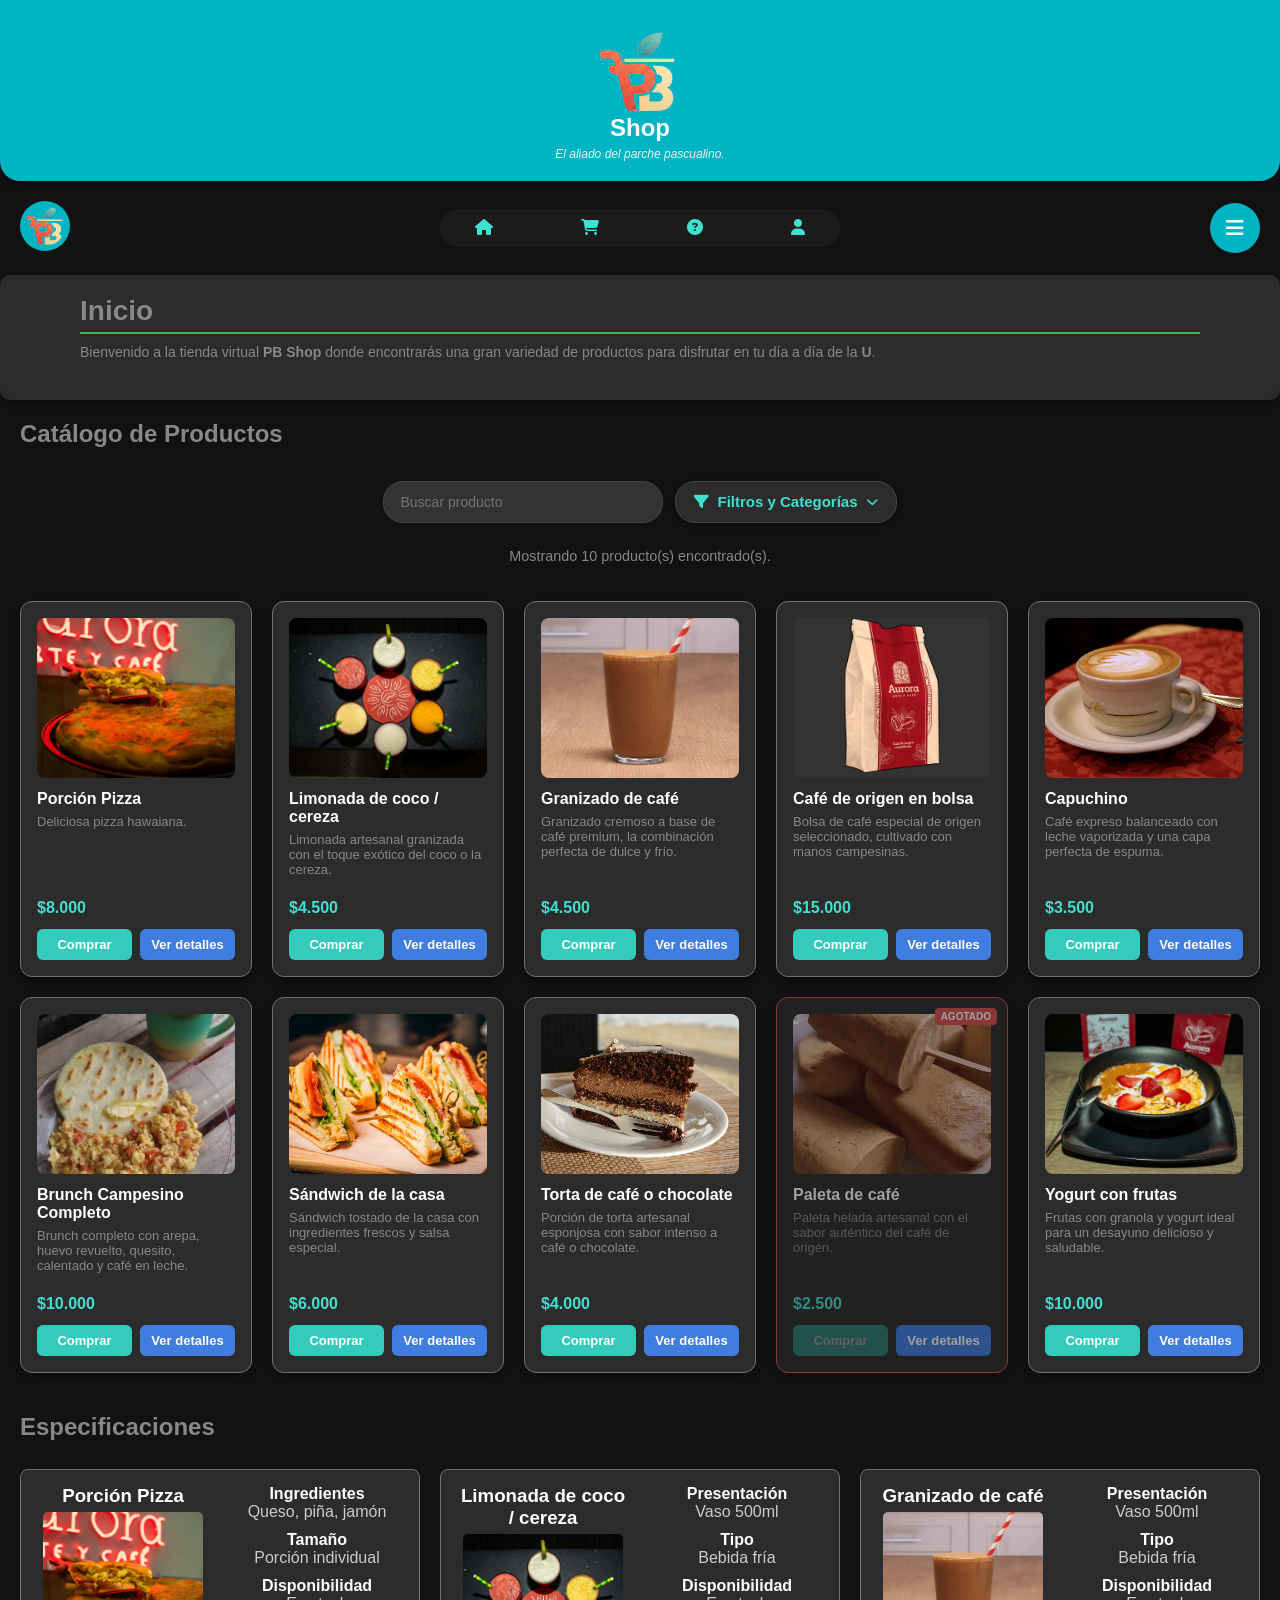
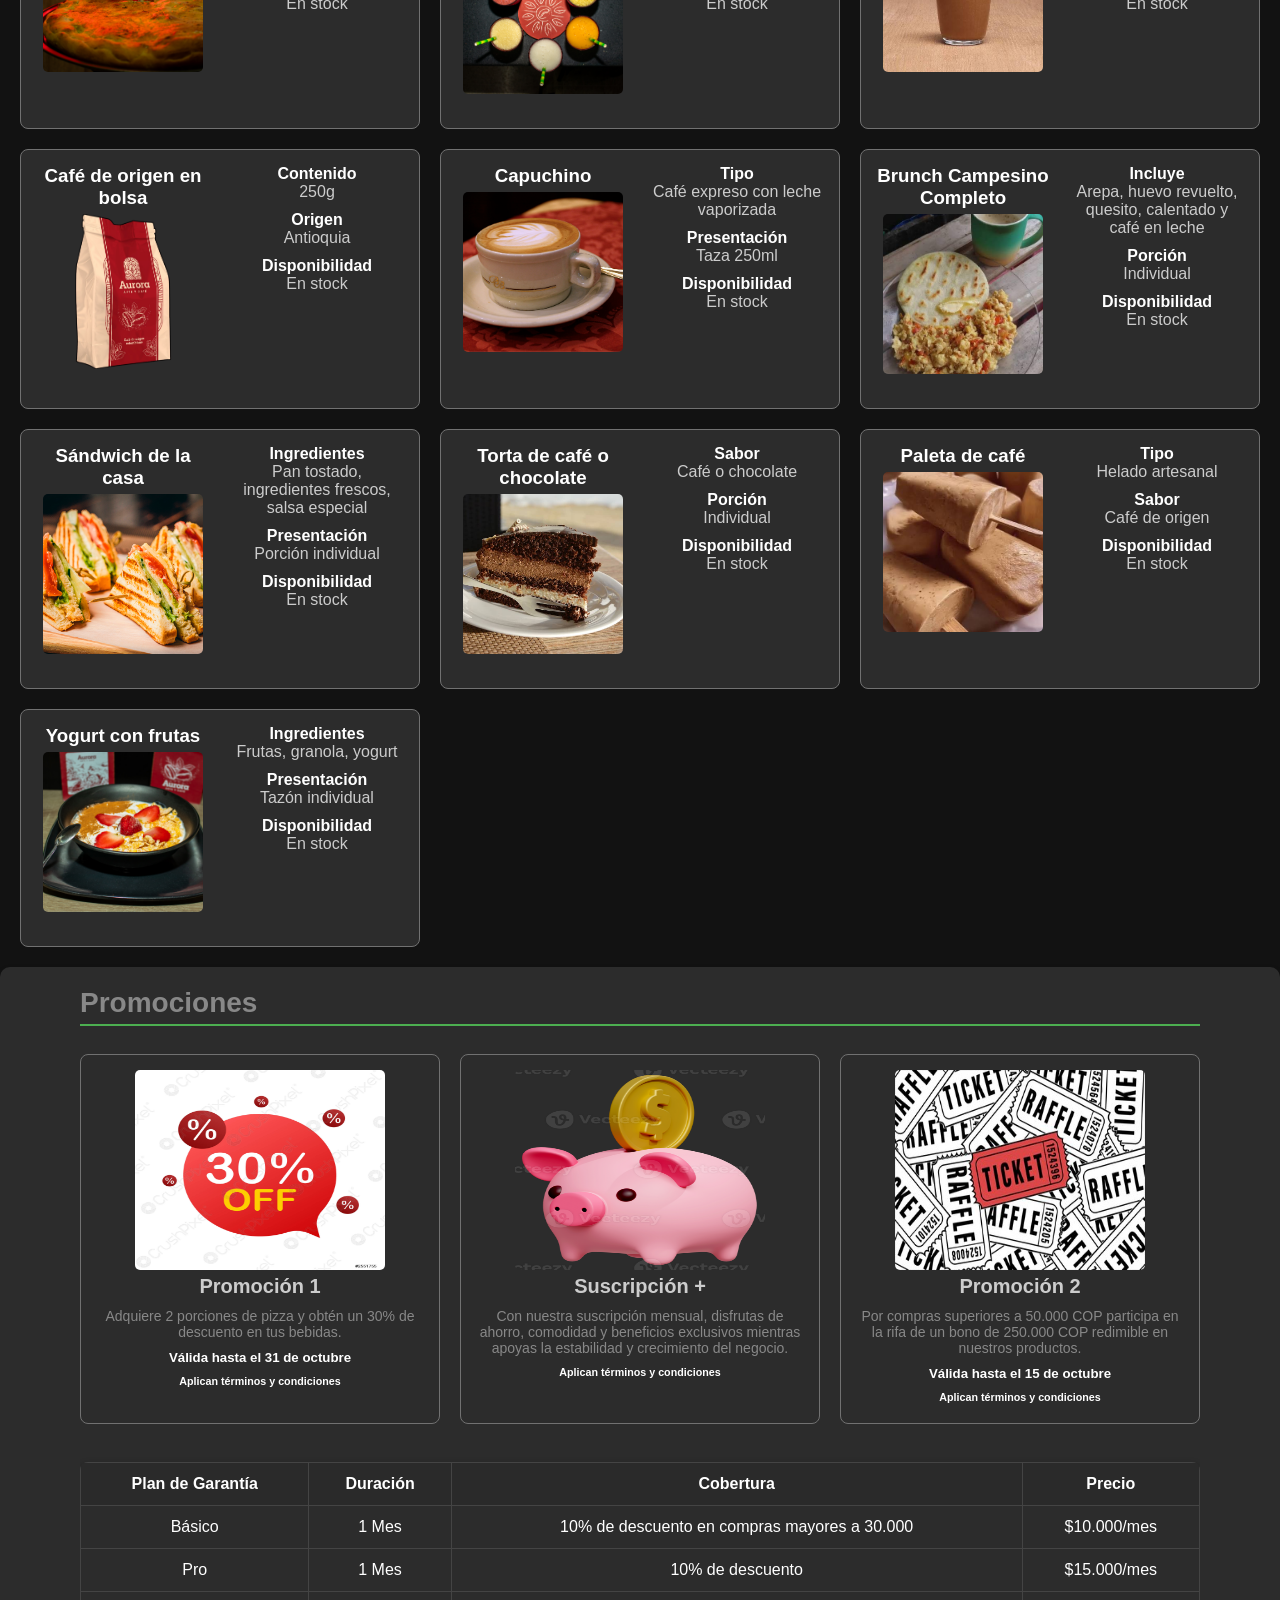
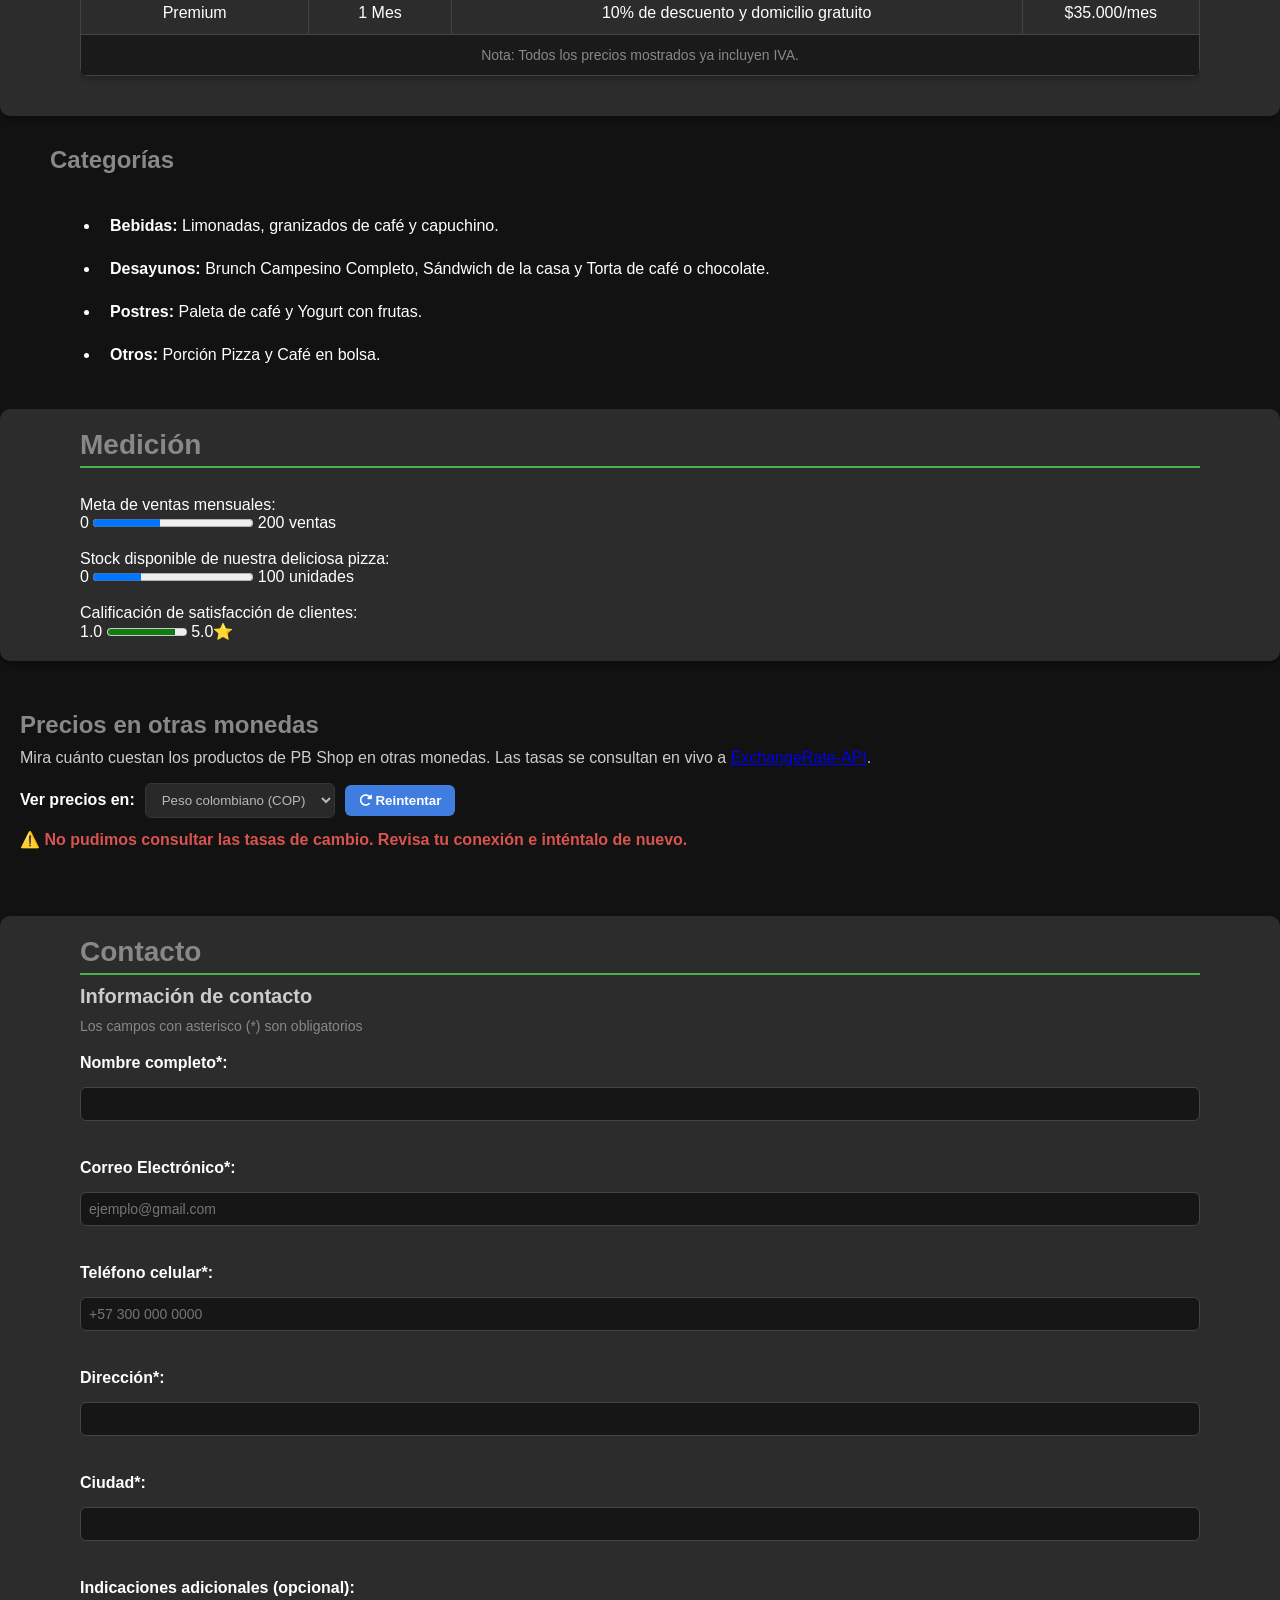
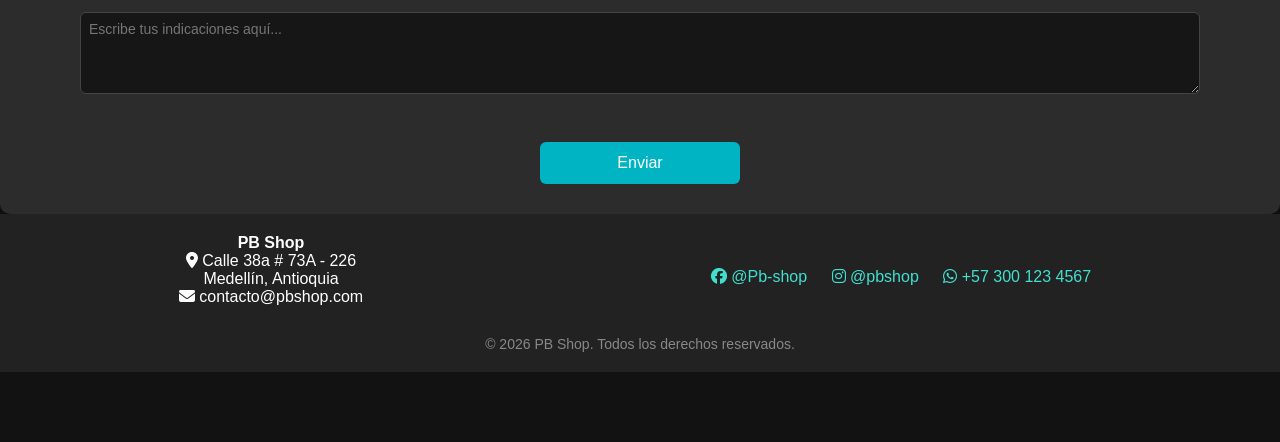
<file: index.html>
<!DOCTYPE html>
<html lang="es">
<head>
    <meta charset="UTF-8">
    <meta name="viewport" content="width=device-width, initial-scale=1.0">
    <title>PB Shop | El aliado del parche pascualino</title>
    <link rel="stylesheet" href="css/estilos.css">
    <link rel="stylesheet" href="https://cdnjs.cloudflare.com/ajax/libs/font-awesome/6.4.0/css/all.min.css">
</head>
<body>

    <header>
        <div class="header-banner">
            <div class="logo-container">
                <img src="img/Pb-shop-logo.png" alt="PB Shop Logo" class="logo-image">
                <h1>Shop</h1>
                <p>El aliado del parche pascualino.</p>
            </div>
        </div>

        <section class="navigation">
            <div class="imagen-nav">
                <img src="img/Pb-shop-logo.png" alt="Logo de navegación PB Shop">
            </div>
            <nav class="navigation-bar">
                <a href="index.html" class="menu_link" title="Ir a Inicio"><i class="fa-solid fa-house"></i></a>
                <a href="carrito.html" class="menu_link" title="Ir a Carrito"><i class="fa-solid fa-shopping-cart"></i></a>
                <a href="ayuda.html" class="menu_link" title="Ir a Ayuda"><i class="fa-solid fa-question-circle"></i></a>
                <a href="admin.html" class="menu_link" title="Ir a Admin"><i class="fa-solid fa-user"></i></a>
            </nav>

            <button class="navigation-btn" id="btn-menu-abrir" aria-label="Abrir menú">
                <i class="fa-solid fa-bars"></i>
            </button>
            <nav id="navigation-menu" class="menu-lateral" aria-label="Secciones de la página">
                <a href="javascript:void(0)" class="cerrar" id="btn-menu-cerrar">&times;</a>
                <a href="#inicio">Inicio</a>
                <a href="#catalogo">Catálogo</a>
                <a href="#especificaciones">Especificaciones</a>
                <a href="#promociones">Promociones</a>
                <a href="#categorias">Categorías</a>
                <a href="#medicion">Medición</a>
                <a href="#divisas">Divisas</a>
                <a href="#contacto">Contacto</a>
                <div class="theme-container">
                    <span class="theme-label">Tema</span>
                    <label class="toggle">
                        <input type="checkbox" id="theme-toggle">
                        <span class="slider"></span>
                    </label>
                </div>
            </nav>
        </section>
    </header>

    <main class="contenido">
        <section class="seccion" id="inicio">
            <h2 class="seccion_titulo">Inicio</h2>
            <p>Bienvenido a la tienda virtual <b>PB Shop</b> donde encontrarás una gran variedad de productos para disfrutar en tu día a día de la <b>U</b>.</p>
        </section>

        <section class="catalogo" id="catalogo">
            <h2>Catálogo de Productos</h2>
            <br>
            <div class="buscador-container">
                <!-- Formulario de búsqueda -->
                <form id="form-buscador">
                    <input type="search" id="input-busqueda" placeholder="Buscar producto">
                </form>

                <!-- Botón de filtros (en teléfono despliega el aside) -->
                <button class="btn-filtros-toggle" id="btn-filtros">
                    <i class="fa-solid fa-filter"></i>
                    <span>Filtros y Categorías</span>
                    <i class="fa-solid fa-chevron-down flecha-filtros" id="flecha-filtros"></i>
                </button>

            </div>

            <!-- Contador de resultados de la búsqueda -->
            <div id="contador-resultados" class="contador-resultados"></div>

            <!-- Diseño de dos columnas: barra lateral + contenido (en teléfono, una columna con el aside arriba) -->
            <div class="catalogo-layout">

                <!-- Barra lateral: filtros (los crea JavaScript) -->
                <aside id="filtros-menu" class="aside-filtros-desplegable">
                    <div class="aside-grid" id="aside-filtros"></div>

                    <!-- Filtros extra: estado de inventario y rango de precio -->
                    <div class="filtros-extra">
                        <div class="filtro-grupo">
                            <label for="filtro-estado">Estado de inventario</label>
                            <select id="filtro-estado">
                                <option value="">Todos</option>
                                <option value="disponible">Disponible</option>
                                <option value="bajo">Stock Bajo</option>
                                <option value="agotado">Agotado</option>
                            </select>
                        </div>

                        <div class="filtro-grupo">
                            <span class="filtro-etiqueta">Rango de precio (COP)</span>
                            <div class="rango-precio">
                                <div class="campo-precio">
                                    <label for="filtro-precio-min">Precio mínimo</label>
                                    <input type="number" id="filtro-precio-min" min="0" step="500" placeholder="Ej: 2000">
                                </div>
                                <span class="rango-separador">–</span>
                                <div class="campo-precio">
                                    <label for="filtro-precio-max">Precio máximo</label>
                                    <input type="number" id="filtro-precio-max" min="0" step="500" placeholder="Ej: 10000">
                                </div>
                            </div>
                            <p id="error-precio" class="error-alerta"></p>
                        </div>

                        <button type="button" class="btn-limpiar-filtros" id="btn-limpiar-filtros">
                            <i class="fa-solid fa-rotate-left"></i> Limpiar filtros
                        </button>
                    </div>

                </aside>

                <div class="catalogo-contenido">


                    <!-- Contenedor de tarjetas: lo llena JavaScript -->
                    <div class="catalogo-grid" id="grid-productos"></div>

                </div>
            </div>
        </section>

        <section class="especificaciones" id="especificaciones">
            <h2 class="seccion_titulo">Especificaciones</h2>
            <br>
            <div class="especificaciones-grid">

                <article class="especificacion" id="Porcion-Pizza">
                    <div class="especificaciones-left">
                        <h3>Porción Pizza</h3>
                        <img src="img/productos/pizza.jpeg" alt="Porcion Pizza">
                    </div>
                    <div class="especificaciones-right">
                        <dl>
                            <dt>Ingredientes</dt><dd>Queso, piña, jamón</dd>
                            <dt>Tamaño</dt><dd>Porción individual</dd>
                            <dt>Disponibilidad</dt><dd>En stock</dd>
                        </dl>
                    </div>
                </article>

                <article class="especificacion" id="Limonada-coco-cereza">
                    <div class="especificaciones-left">
                        <h3>Limonada de coco / cereza</h3>
                        <img src="img/productos/limonadas.jpeg" alt="Limonada de coco / cereza">
                    </div>
                    <div class="especificaciones-right">
                        <dl>
                            <dt>Presentación</dt><dd>Vaso 500ml</dd>
                            <dt>Tipo</dt><dd>Bebida fría</dd>
                            <dt>Disponibilidad</dt><dd>En stock</dd>
                        </dl>
                    </div>
                </article>

                <article class="especificacion" id="Granizado-cafe">
                    <div class="especificaciones-left">
                        <h3>Granizado de café</h3>
                        <img src="img/productos/cafeFrio.jpeg" alt="Granizado de café">
                    </div>
                    <div class="especificaciones-right">
                        <dl>
                            <dt>Presentación</dt><dd>Vaso 500ml</dd>
                            <dt>Tipo</dt><dd>Bebida fría</dd>
                            <dt>Disponibilidad</dt><dd>En stock</dd>
                        </dl>
                    </div>
                </article>

                <article class="especificacion" id="Cafe-origen-bolsa">
                    <div class="especificaciones-left">
                        <h3>Café de origen en bolsa</h3>
                        <img src="img/productos/bolsaCafe.png" alt="Café de origen en bolsa">
                    </div>
                    <div class="especificaciones-right">
                        <dl>
                            <dt>Contenido</dt><dd>250g</dd>
                            <dt>Origen</dt><dd>Antioquia</dd>
                            <dt>Disponibilidad</dt><dd>En stock</dd>
                        </dl>
                    </div>
                </article>

                <article class="especificacion" id="Capuchino">
                    <div class="especificaciones-left">
                        <h3>Capuchino</h3>
                        <img src="img/productos/cafe.jpeg" alt="Capuchino">
                    </div>
                    <div class="especificaciones-right">
                        <dl>
                            <dt>Tipo</dt><dd>Café expreso con leche vaporizada</dd>
                            <dt>Presentación</dt><dd>Taza 250ml</dd>
                            <dt>Disponibilidad</dt><dd>En stock</dd>
                        </dl>
                    </div>
                </article>

                <article class="especificacion" id="Brunch-Campesino-Completo">
                    <div class="especificaciones-left">
                        <h3>Brunch Campesino Completo</h3>
                        <img src="img/productos/desayuno.jpeg" alt="Brunch Campesino Completo">
                    </div>
                    <div class="especificaciones-right">
                        <dl>
                            <dt>Incluye</dt><dd>Arepa, huevo revuelto, quesito, calentado y café en leche</dd>
                            <dt>Porción</dt><dd>Individual</dd>
                            <dt>Disponibilidad</dt><dd>En stock</dd>
                        </dl>
                    </div>
                </article>

                <article class="especificacion" id="Sandwich-casa">
                    <div class="especificaciones-left">
                        <h3>Sándwich de la casa</h3>
                        <img src="img/productos/sandwich.jpeg" alt="Sándwich de la casa">
                    </div>
                    <div class="especificaciones-right">
                        <dl>
                            <dt>Ingredientes</dt><dd>Pan tostado, ingredientes frescos, salsa especial</dd>
                            <dt>Presentación</dt><dd>Porción individual</dd>
                            <dt>Disponibilidad</dt><dd>En stock</dd>
                        </dl>
                    </div>
                </article>

                <article class="especificacion" id="Torta-cafe-chocolate">
                    <div class="especificaciones-left">
                        <h3>Torta de café o chocolate</h3>
                        <img src="img/productos/torta.jpeg" alt="Torta de café o chocolate">
                    </div>
                    <div class="especificaciones-right">
                        <dl>
                            <dt>Sabor</dt><dd>Café o chocolate</dd>
                            <dt>Porción</dt><dd>Individual</dd>
                            <dt>Disponibilidad</dt><dd>En stock</dd>
                        </dl>
                    </div>
                </article>

                <article class="especificacion" id="Paleta-cafe">
                    <div class="especificaciones-left">
                        <h3>Paleta de café</h3>
                        <img src="img/productos/paletaCafe.jpeg" alt="Paleta de café">
                    </div>
                    <div class="especificaciones-right">
                        <dl>
                            <dt>Tipo</dt><dd>Helado artesanal</dd>
                            <dt>Sabor</dt><dd>Café de origen</dd>
                            <dt>Disponibilidad</dt><dd>En stock</dd>
                        </dl>
                    </div>
                </article>

                <article class="especificacion" id="Yogurt-frutas">
                    <div class="especificaciones-left">
                        <h3>Yogurt con frutas</h3>
                        <img src="img/productos/avena.jpeg" alt="Yogurt con frutas">
                    </div>
                    <div class="especificaciones-right">
                        <dl>
                            <dt>Ingredientes</dt><dd>Frutas, granola, yogurt</dd>
                            <dt>Presentación</dt><dd>Tazón individual</dd>
                            <dt>Disponibilidad</dt><dd>En stock</dd>
                        </dl>
                    </div>
                </article>

            </div>
        </section>

        <section class="seccion" id="promociones">
            <h2 class="seccion_titulo">Promociones</h2>
            <br>
            <div class="promociones-grid">
                <article class="promocion">
                    <img src="img/promociones/30-descuento.jpg" alt="Promoción combo pizza y bebida">
                    <h3>Promoción 1</h3>
                    <p>Adquiere 2 porciones de pizza y obtén un 30% de descuento en tus bebidas.</p>
                    <h5>Válida hasta el 31 de octubre</h5>
                    <h6>Aplican términos y condiciones</h6>
                </article>
                <article class="promocion">
                    <img src="img/promociones/ahorro.png" alt="Suscripción Plus">
                    <h3>Suscripción +</h3>
                    <p>Con nuestra suscripción mensual, disfrutas de ahorro, comodidad y beneficios exclusivos mientras apoyas la estabilidad y crecimiento del negocio.</p>
                    <h6>Aplican términos y condiciones</h6>
                </article>
                <article class="promocion">
                    <img src="img/promociones/rifa.jpg" alt="Rifa bono de compra">
                    <h3>Promoción 2</h3>
                    <p>Por compras superiores a 50.000 COP participa en la rifa de un bono de 250.000 COP redimible en nuestros productos.</p>
                    <h5>Válida hasta el 15 de octubre</h5>
                    <h6>Aplican términos y condiciones</h6>
                </article>
            </div>
            <br>
            <div class="tabla-responsive">
                <table>
                    <thead>
                        <tr>
                            <th>Plan de Garantía</th>
                            <th>Duración</th>
                            <th>Cobertura</th>
                            <th>Precio</th>
                        </tr>
                    </thead>
                    <tbody>
                        <tr>
                            <td>Básico</td>
                            <td>1 Mes</td>
                            <td>10% de descuento en compras mayores a 30.000</td>
                            <td>$10.000/mes</td>
                        </tr>
                        <tr>
                            <td>Pro</td>
                            <td>1 Mes</td>
                            <td>10% de descuento</td>
                            <td>$15.000/mes</td>
                        </tr>
                        <tr>
                            <td>Premium</td>
                            <td>1 Mes</td>
                            <td>10% de descuento y domicilio gratuito</td>
                            <td>$35.000/mes</td>
                        </tr>
                    </tbody>
                    <tfoot>
                        <tr>
                            <td colspan="4">Nota: Todos los precios mostrados ya incluyen IVA.</td>
                        </tr>
                    </tfoot>
                </table>
            </div>
        </section>

        <section class="categorias" id="categorias">
            <h2 class="seccion_titulo">Categorías</h2>
            <br>
            <ul>
                <li><strong>Bebidas:</strong> Limonadas, granizados de café y capuchino.</li>
                <li><strong>Desayunos:</strong> Brunch Campesino Completo, Sándwich de la casa y Torta de café o chocolate.</li>
                <li><strong>Postres:</strong> Paleta de café y Yogurt con frutas.</li>
                <li><strong>Otros:</strong> Porción Pizza y Café en bolsa.</li>
            </ul>
        </section>

        <section class="seccion" id="medicion">
            <h2 class="seccion_titulo">Medición</h2>
            <br>
            <label for="meta-ventas">Meta de ventas mensuales: </label><br>
            <span>0</span>
            <progress id="meta-ventas" value="84" max="200"></progress>
            <span>200 ventas</span>
            <br><br>

            <label for="stock-pizza">Stock disponible de nuestra deliciosa pizza: </label><br>
            <span>0</span>
            <progress id="stock-pizza" value="30" max="100"></progress>
            <span>100 unidades</span>
            <br><br>

            <label for="calificacion">Calificación de satisfacción de clientes: </label><br>
            <span>1.0</span>
            <meter id="calificacion" value="4.3" min="0" max="5" low="2.5" high="4" optimum="5"></meter>
            <span>5.0⭐</span>
        </section>

        <section class="divisas" id="divisas" aria-labelledby="titulo-divisas">
            <h2 class="seccion_titulo" id="titulo-divisas">Precios en otras monedas</h2>
            <p class="divisas__descripcion">Mira cuánto cuestan los productos de PB Shop en otras monedas. Las tasas se consultan en vivo a <a href="https://www.exchangerate-api.com" target="_blank" rel="noopener">ExchangeRate-API</a>.</p>

            <div class="divisas__controles">
                <label class="divisas__etiqueta" for="select-moneda">Ver precios en:</label>
                <select class="divisas__select" id="select-moneda" disabled>
                    <option value="COP">Peso colombiano (COP)</option>
                </select>
                <button type="button" class="divisas__boton" id="btn-reintentar-tasas" hidden>
                    <i class="fa-solid fa-rotate-right"></i> Reintentar
                </button>
            </div>

            <p class="divisas__estado" id="divisas-estado" role="status" aria-live="polite"></p>
            <div class="divisas__grid" id="divisas-grid"></div>
        </section>

        <section class="seccion" id="contacto">
            <h2 class="seccion_titulo">Contacto</h2>
            <h3 class="seccion_titulo">Información de contacto</h3>
            <p>Los campos con asterisco (*) son obligatorios</p>

            <form class="formulario" id="form-contacto">
                <label for="nombre">Nombre completo*:</label>
                <input type="text" id="nombre" name="nombre" required minlength="3">
                <br>

                <label for="correo">Correo Electrónico*:</label>
                <input type="email" id="correo" name="correo" required placeholder="ejemplo@gmail.com">
                <br>

                <label for="telefono">Teléfono celular*:</label>
                <input type="tel" id="telefono" name="telefono" required pattern="[0-9+ ]{10,15}" title="Solo números, espacios o +, entre 10 y 15 caracteres" placeholder="+57 300 000 0000">
                <br>

                <label for="direccion">Dirección*:</label>
                <input type="text" id="direccion" name="direccion" required minlength="5">
                <br>

                <label for="ciudad">Ciudad*:</label>
                <input type="text" id="ciudad" name="ciudad" required minlength="3">
                <br>

                <label for="mensaje">Indicaciones adicionales (opcional):</label>
                <textarea id="mensaje" name="mensaje" rows="4" placeholder="Escribe tus indicaciones aquí..."></textarea>
                <br>

                <button type="submit" id="enviar">Enviar</button>
            </form>
            <div id="mensaje-contacto-exito" class="mensaje-exito"></div>
        </section>
    </main>

    <footer class="footer-principal">
        <div class="footer-contenido">
            <address class="footer-direccion">
                <strong>PB Shop</strong><br>
                <i class="fa-solid fa-location-dot"></i> Calle 38a # 73A - 226<br>
                Medellín, Antioquia<br>
                <i class="fa-solid fa-envelope"></i> <span>contacto@pbshop.com</span>
            </address>
            <div class="footer-sociales">
                <a href="#" aria-label="Facebook" title="Facebook"><i class="fa-brands fa-facebook"></i> <span>@Pb-shop</span></a>
                <a href="#" aria-label="Instagram" title="Instagram"><i class="fa-brands fa-instagram"></i> <span>@pbshop</span></a>
                <a href="#" aria-label="WhatsApp" title="WhatsApp"><i class="fa-brands fa-whatsapp"></i> <span>+57 300 123 4567</span></a>
            </div>
        </div>
        <div class="footer-copyright">
            <p>&copy; 2026 PB Shop. Todos los derechos reservados.</p>
        </div>
    </footer>

    <script src="js/modelo/productos.js"></script>
    <script src="js/modelo/carrito.js"></script>
    <script src="js/modelo/tema.js"></script>
    <script src="js/modelo/contactos.js"></script>
    <script src="js/modelo/tabla.js"></script>
    <script src="js/modelo/divisas.js"></script>
    <script src="js/servicios/api.js"></script>
    <script src="js/vista/elementos.js"></script>
    <script src="js/vista/catalogo.js"></script>
    <script src="js/vista/formulario.js"></script>
    <script src="js/vista/interfaz.js"></script>
    <script src="js/vista/tabla.js"></script>
    <script src="js/vista/divisas.js"></script>
    <script src="js/vista/carrito.js"></script>
    <script src="js/vista/contactos.js"></script>
    <script src="js/controlador/catalogo.js"></script>
    <script src="js/controlador/tabla.js"></script>
    <script src="js/controlador/divisas.js"></script>
    <script src="js/controlador/interfaz.js"></script>
    <script src="js/controlador/carrito.js"></script>
    <script src="js/controlador/contactos.js"></script>
    <script src="js/app.js"></script>
</body>
</html>
</file>
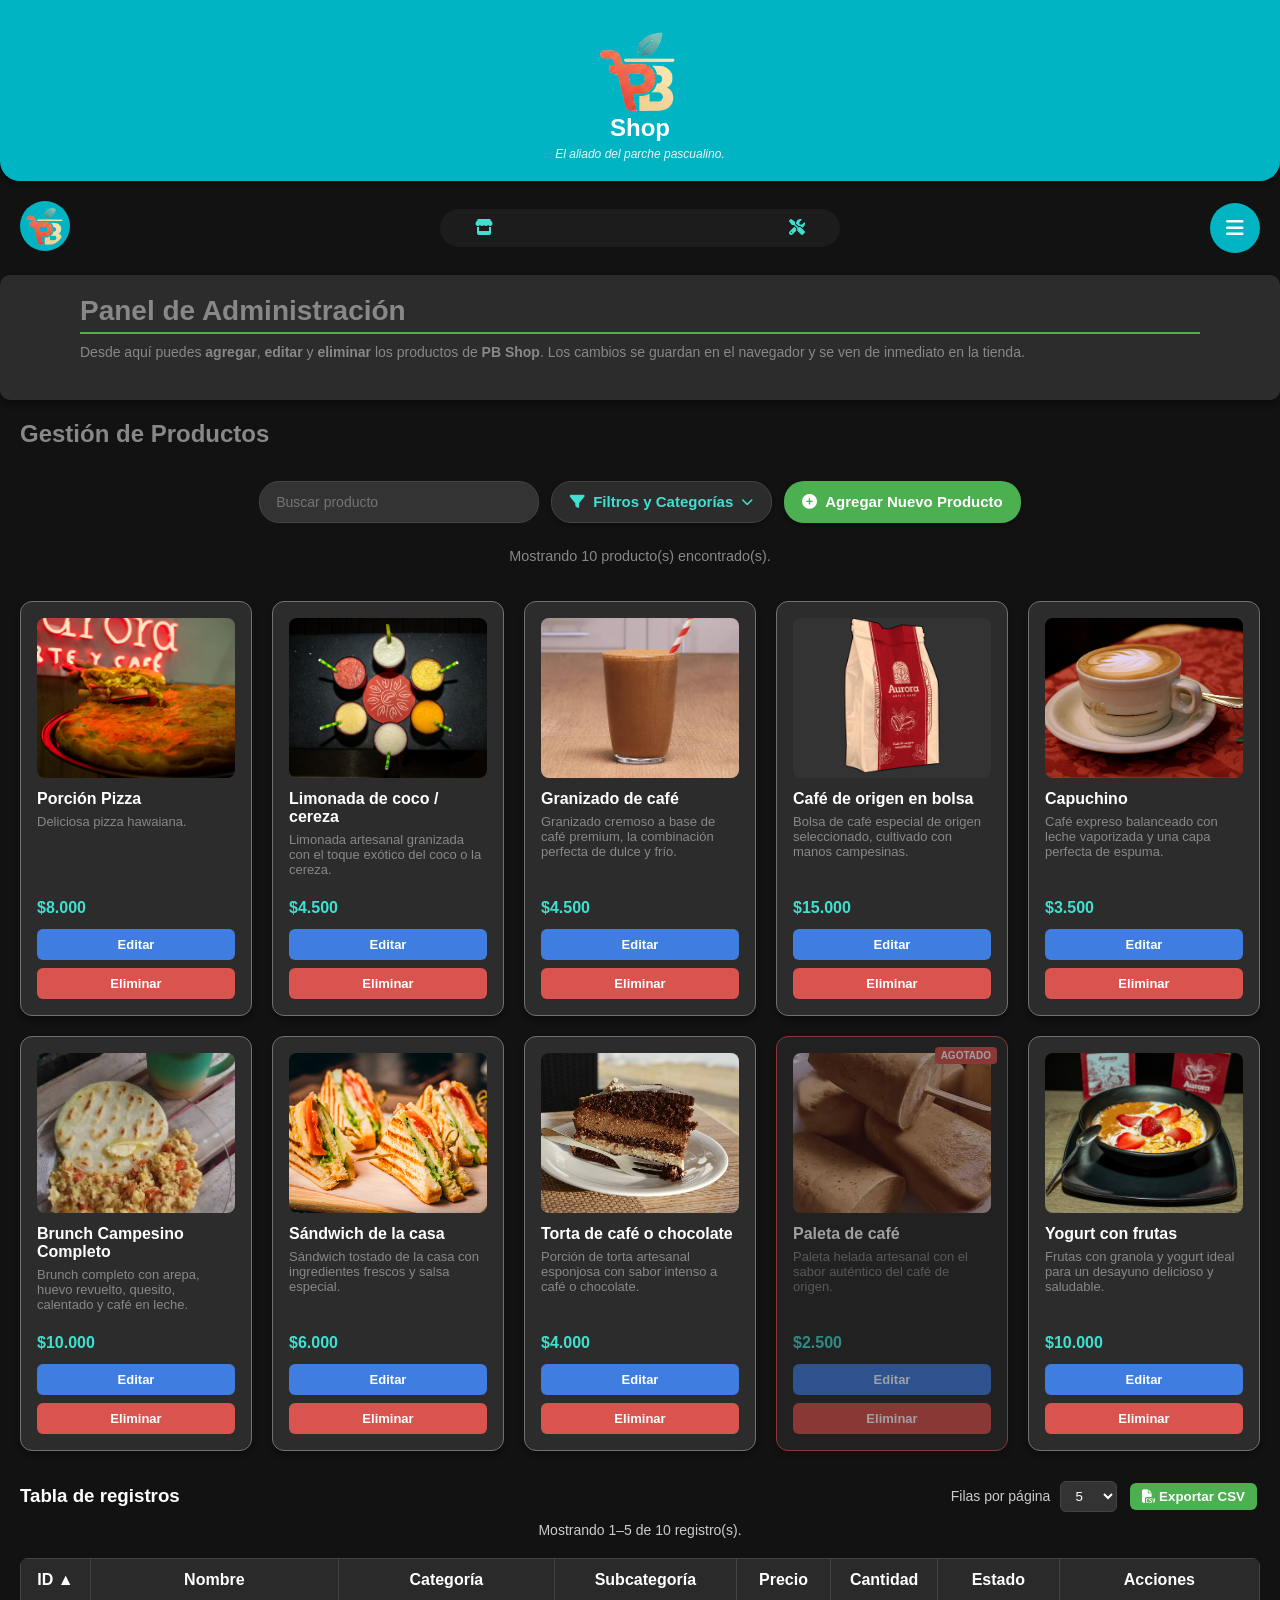
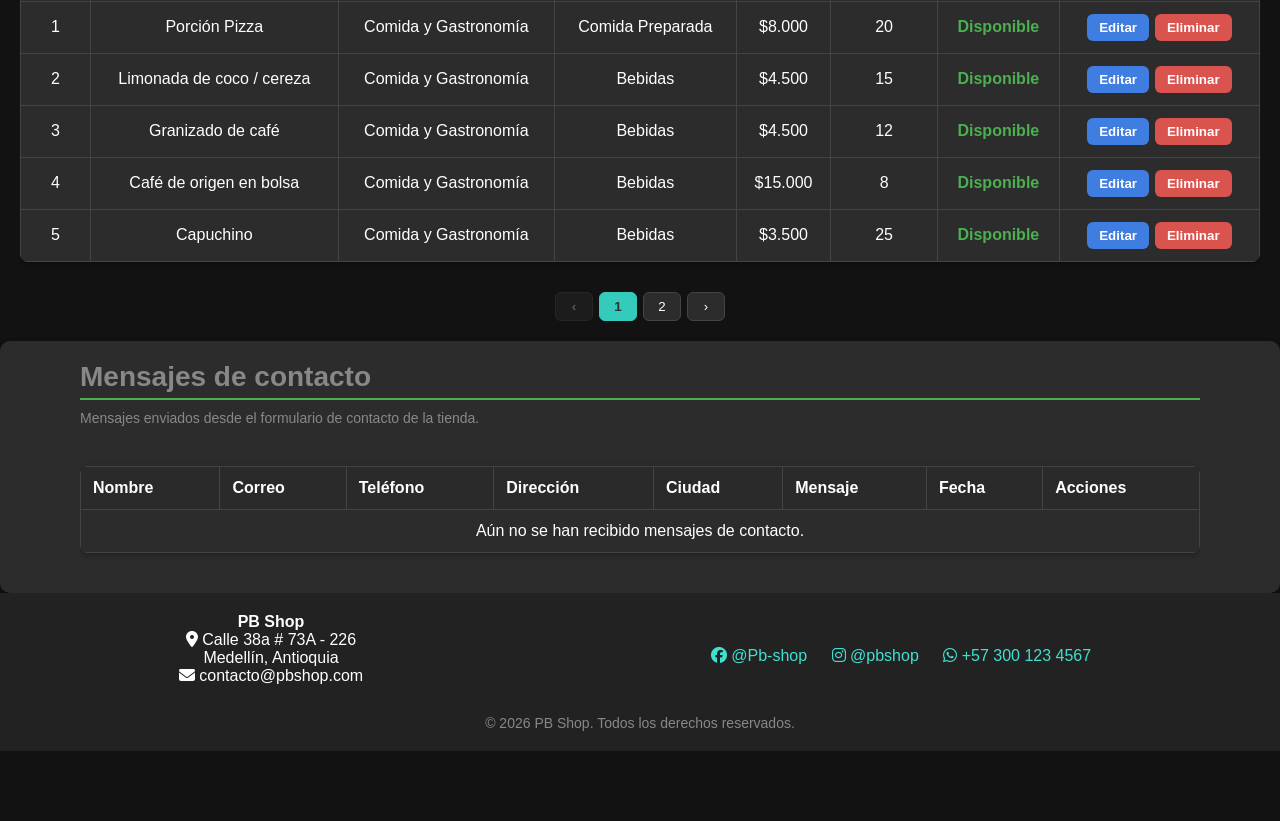
<file: admin.html>
<!DOCTYPE html>
<html lang="es">
<head>
    <meta charset="UTF-8">
    <meta name="viewport" content="width=device-width, initial-scale=1.0">
    <title>PB Shop | Administración</title>
    <link rel="stylesheet" href="css/estilos.css">
    <link rel="stylesheet" href="https://cdnjs.cloudflare.com/ajax/libs/font-awesome/6.4.0/css/all.min.css">
</head>
<body data-rol="admin">

    <header>
        <div class="header-banner">
            <div class="logo-container">
                <img src="img/Pb-shop-logo.png" alt="PB Shop Logo" class="logo-image">
                <h1>Shop</h1>
                <p>El aliado del parche pascualino.</p>
            </div>
        </div>

        <section class="navigation">
            <div class="imagen-nav">
                <img src="img/Pb-shop-logo.png" alt="Logo de navegación PB Shop">
            </div>
            <nav class="navigation-bar">
                <a href="index.html" class="menu_link" title="Ir a la tienda"><i class="fa-solid fa-store"></i></a>
                <a href="admin.html" class="menu_link" title="Panel de administración"><i class="fa-solid fa-screwdriver-wrench"></i></a>
            </nav>

            <button class="navigation-btn" id="btn-menu-abrir" aria-label="Abrir menú">
                <i class="fa-solid fa-bars"></i>
            </button>
            <nav id="navigation-menu" class="menu-lateral" aria-label="Secciones de la página">
                <a href="javascript:void(0)" class="cerrar" id="btn-menu-cerrar">&times;</a>
                <a href="#inicio">Inicio</a>
                <a href="#catalogo">Productos</a>
                <a href="#resumen-registros">Tabla de registros</a>
                <a href="#mensajes-contacto">Mensajes de contacto</a>
                <a href="index.html">Ver tienda</a>
                <div class="theme-container">
                    <span class="theme-label">Tema</span>
                    <label class="toggle">
                        <input type="checkbox" id="theme-toggle">
                        <span class="slider"></span>
                    </label>
                </div>
            </nav>
        </section>
    </header>

    <main class="contenido">
        <section class="seccion" id="inicio">
            <h2 class="seccion_titulo">Panel de Administración</h2>
            <p>Desde aquí puedes <b>agregar</b>, <b>editar</b> y <b>eliminar</b> los productos de <b>PB Shop</b>. Los cambios se guardan en el navegador y se ven de inmediato en la tienda.</p>
        </section>

        <section class="catalogo" id="catalogo">
            <h2>Gestión de Productos</h2>
            <br>
            <div class="buscador-container">
                <form id="form-buscador">
                    <input type="search" id="input-busqueda" placeholder="Buscar producto">
                </form>

                <button class="btn-filtros-toggle" id="btn-filtros">
                    <i class="fa-solid fa-filter"></i>
                    <span>Filtros y Categorías</span>
                    <i class="fa-solid fa-chevron-down flecha-filtros" id="flecha-filtros"></i>
                </button>

                <!-- Botón de agregar producto -->
                <button class="btn-abrir-modal" id="btn-abrir-modal">
                    <i class="fa-solid fa-plus-circle"></i> Agregar Nuevo Producto
                </button>
            </div>

            <div id="contador-resultados" class="contador-resultados"></div>

            <div class="catalogo-layout">

                <aside id="filtros-menu" class="aside-filtros-desplegable">
                    <div class="aside-grid" id="aside-filtros"></div>

                    <!-- Filtros extra: estado de inventario y rango de precio -->
                    <div class="filtros-extra">
                        <div class="filtro-grupo">
                            <label for="filtro-estado">Estado de inventario</label>
                            <select id="filtro-estado">
                                <option value="">Todos</option>
                                <option value="disponible">Disponible</option>
                                <option value="bajo">Stock Bajo</option>
                                <option value="agotado">Agotado</option>
                            </select>
                        </div>

                        <div class="filtro-grupo">
                            <span class="filtro-etiqueta">Rango de precio (COP)</span>
                            <div class="rango-precio">
                                <div class="campo-precio">
                                    <label for="filtro-precio-min">Precio mínimo</label>
                                    <input type="number" id="filtro-precio-min" min="0" step="500" placeholder="Ej: 2000">
                                </div>
                                <span class="rango-separador">–</span>
                                <div class="campo-precio">
                                    <label for="filtro-precio-max">Precio máximo</label>
                                    <input type="number" id="filtro-precio-max" min="0" step="500" placeholder="Ej: 10000">
                                </div>
                            </div>
                            <p id="error-precio" class="error-alerta"></p>
                        </div>

                        <button type="button" class="btn-limpiar-filtros" id="btn-restaurar">
                            <i class="fa-solid fa-database"></i> Restaurar datos de ejemplo
                        </button>

                        <button type="button" class="btn-limpiar-filtros" id="btn-limpiar-filtros">
                            <i class="fa-solid fa-rotate-left"></i> Limpiar filtros
                        </button>
                    </div>

                    <div class="resumen-caja" id="resumen-inventario">
                        <h4>📊 Resumen de Inventario</h4>
                        <p>Total de registros: <strong id="resumen-total">0</strong></p>
                        <p>Productos agotados: <strong id="resumen-agotados">0</strong></p>
                        <p>Valor total del inventario: <strong id="resumen-valor">$0</strong></p>
                    </div>
                </aside>

                <div class="catalogo-contenido">

                    <!-- Estructura del Modal (Ventana Emergente) -->
                    <div id="modal-producto" class="modal-overlay">
                        <div class="modal-content">
                            <button class="modal-cerrar" id="btn-cerrar-modal">&times;</button>

                            <h2 class="seccion_titulo"><i class="fa-solid fa-box-open"></i> Agregar Nuevo Producto</h2>
                            <p class="modal-subtitulo">Completa los datos para registrar un nuevo artículo en la tienda.</p>
                            <br>

                            <form id="form-nuevo-producto" class="formulario" novalidate>
                                <label for="nuevo-nombre">Nombre del Producto*:</label>
                                <input type="text" id="nuevo-nombre" placeholder="Ej: Empanada de Pollo">

                                <label for="nuevo-precio">Precio (COP)*:</label>
                                <input type="number" id="nuevo-precio" placeholder="Ej: 3500" min="0">

                                <label for="nueva-cantidad">Cantidad en stock*:</label>
                                <input type="number" id="nueva-cantidad" placeholder="Ej: 20" min="0">

                                <label for="nueva-categoria">Categoría*:</label>
                                <select id="nueva-categoria">
                                    <option value="">Seleccione una categoría</option>
                                    <option value="Comida y Gastronomía">Comida y Gastronomía</option>
                                    <option value="Moda Universitaria">Moda Universitaria</option>
                                    <option value="Útiles y Papelería">Útiles, Papelería y Libros</option>
                                    <option value="Tecnología">Tecnología y Accesorios</option>
                                    <option value="Estilo de Vida">Estilo de Vida, Regalos y Varios</option>
                                </select>
                                <label for="nueva-subcategoria">Subcategoría*:</label>
                                <select id="nueva-subcategoria" disabled>
                                    <option value="">Primero seleccione una categoría</option>
                                </select>

                                <label for="nueva-imagen">Imagen del producto*:</label>
                                <input type="file" id="nueva-imagen" accept="image/*">
                                <img id="vista-previa-imagen" class="vista-previa oculto" alt="Vista previa de la imagen seleccionada">

                                <label for="nueva-descripcion">Descripción*:</label>
                                <textarea id="nueva-descripcion" rows="3" placeholder="Descripción breve del producto..."></textarea>

                                <div class="modal-botones">
                                    <button type="button" class="btn-cancelar" id="btn-cancelar-modal">Cancelar</button>
                                    <button type="submit" class="btn-guardar">
                                        <i class="fa-solid fa-check"></i> Guardar Producto
                                    </button>
                                </div>
                            </form>
                        </div>
                    </div>

                    <!-- Contenedor de tarjetas: lo llena JavaScript -->
                    <div class="catalogo-grid" id="grid-productos"></div>

                    <section class="tabla-datos" id="resumen-registros" aria-labelledby="titulo-tabla">
                        <header class="tabla-datos__encabezado">
                            <h3 class="tabla-datos__titulo" id="titulo-tabla">Tabla de registros</h3>
                            <div class="tabla-datos__controles">
                                <label class="tabla-datos__etiqueta" for="tabla-tamano">Filas por página</label>
                                <select class="tabla-datos__select" id="tabla-tamano">
                                    <option value="5" selected>5</option>
                                    <option value="10">10</option>
                                    <option value="20">20</option>
                                </select>
                                <button type="button" class="tabla-datos__boton tabla-datos__boton--exportar" id="btn-exportar-csv">
                                    <i class="fa-solid fa-file-csv"></i> Exportar CSV
                                </button>
                            </div>
                        </header>

                        <p class="tabla-datos__estado" id="tabla-estado" role="status" aria-live="polite"></p>

                        <div class="tabla-datos__contenedor">
                            <table class="tabla-datos__tabla" id="tabla-resumen">
                                <thead id="tabla-encabezado">
                                    <tr>
                                        <th scope="col" data-columna="id" aria-sort="ascending"><button type="button" class="tabla-datos__orden">ID</button></th>
                                        <th scope="col" data-columna="nombre" aria-sort="none"><button type="button" class="tabla-datos__orden">Nombre</button></th>
                                        <th scope="col" data-columna="categoria" aria-sort="none"><button type="button" class="tabla-datos__orden">Categoría</button></th>
                                        <th scope="col" data-columna="subcategoria" aria-sort="none"><button type="button" class="tabla-datos__orden">Subcategoría</button></th>
                                        <th scope="col" data-columna="precio" aria-sort="none"><button type="button" class="tabla-datos__orden">Precio</button></th>
                                        <th scope="col" data-columna="cantidad" aria-sort="none"><button type="button" class="tabla-datos__orden">Cantidad</button></th>
                                        <th scope="col" data-columna="estado" aria-sort="none"><button type="button" class="tabla-datos__orden">Estado</button></th>
                                        <th scope="col">Acciones</th>
                                    </tr>
                                </thead>
                                <tbody id="cuerpo-resumen"></tbody>
                            </table>
                        </div>

                        <nav class="tabla-datos__paginacion" id="tabla-paginacion" aria-label="Paginación de la tabla"></nav>
                    </section>
            </div>
        </section>

        <section class="seccion" id="mensajes-contacto" aria-labelledby="titulo-contactos">
            <h2 class="seccion_titulo" id="titulo-contactos">Mensajes de contacto</h2>
            <p>Mensajes enviados desde el formulario de contacto de la tienda.</p>
            <div class="tabla-responsive">
                <table id="tabla-contacto">
                    <thead>
                        <tr>
                            <th scope="col">Nombre</th>
                            <th scope="col">Correo</th>
                            <th scope="col">Teléfono</th>
                            <th scope="col">Dirección</th>
                            <th scope="col">Ciudad</th>
                            <th scope="col">Mensaje</th>
                            <th scope="col">Fecha</th>
                            <th scope="col">Acciones</th>
                        </tr>
                    </thead>
                    <tbody id="cuerpo-contactos"></tbody>
                </table>
            </div>
        </section>
    </main>

    <footer class="footer-principal">
        <div class="footer-contenido">
            <address class="footer-direccion">
                <strong>PB Shop</strong><br>
                <i class="fa-solid fa-location-dot"></i> Calle 38a # 73A - 226<br>
                Medellín, Antioquia<br>
                <i class="fa-solid fa-envelope"></i> <span>contacto@pbshop.com</span>
            </address>
            <div class="footer-sociales">
                <a href="#" aria-label="Facebook" title="Facebook"><i class="fa-brands fa-facebook"></i> <span>@Pb-shop</span></a>
                <a href="#" aria-label="Instagram" title="Instagram"><i class="fa-brands fa-instagram"></i> <span>@pbshop</span></a>
                <a href="#" aria-label="WhatsApp" title="WhatsApp"><i class="fa-brands fa-whatsapp"></i> <span>+57 300 123 4567</span></a>
            </div>
        </div>
        <div class="footer-copyright">
            <p>&copy; 2026 PB Shop. Todos los derechos reservados.</p>
        </div>
    </footer>

    <script src="js/modelo/productos.js"></script>
    <script src="js/modelo/carrito.js"></script>
    <script src="js/modelo/tema.js"></script>
    <script src="js/modelo/contactos.js"></script>
    <script src="js/modelo/tabla.js"></script>
    <script src="js/modelo/divisas.js"></script>
    <script src="js/servicios/api.js"></script>
    <script src="js/vista/elementos.js"></script>
    <script src="js/vista/catalogo.js"></script>
    <script src="js/vista/formulario.js"></script>
    <script src="js/vista/interfaz.js"></script>
    <script src="js/vista/tabla.js"></script>
    <script src="js/vista/divisas.js"></script>
    <script src="js/vista/carrito.js"></script>
    <script src="js/vista/contactos.js"></script>
    <script src="js/controlador/catalogo.js"></script>
    <script src="js/controlador/tabla.js"></script>
    <script src="js/controlador/divisas.js"></script>
    <script src="js/controlador/interfaz.js"></script>
    <script src="js/controlador/carrito.js"></script>
    <script src="js/controlador/contactos.js"></script>
    <script src="js/app.js"></script>
</body>
</html>
</file>
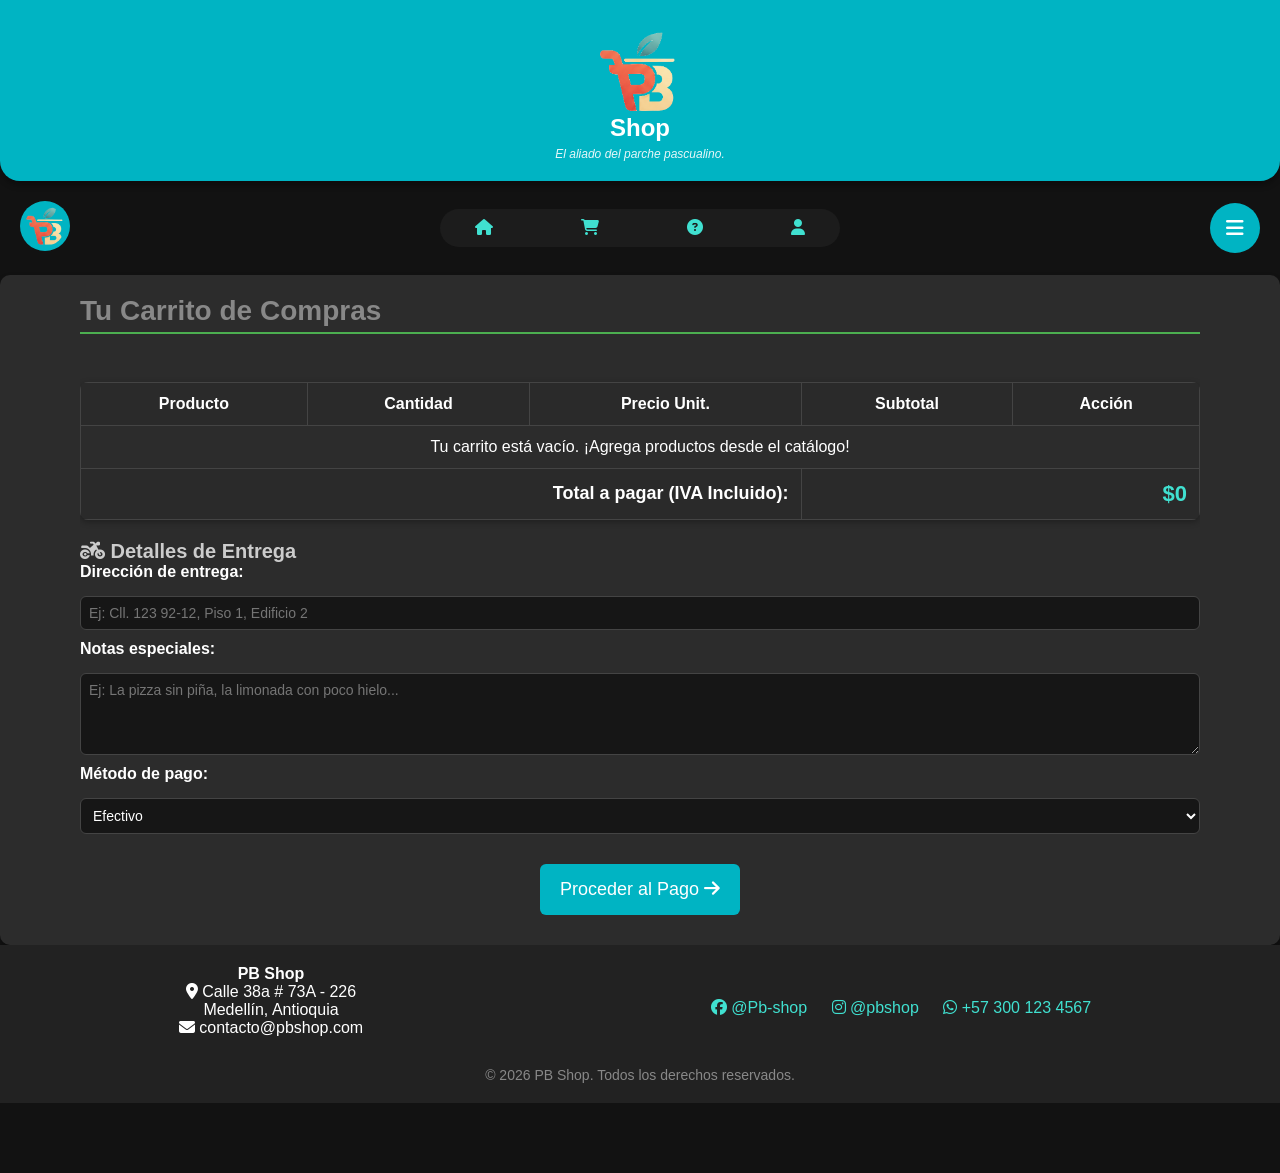
<file: carrito.html>
<!DOCTYPE html>
<html lang="es">
<head>
    <meta charset="UTF-8">
    <meta name="viewport" content="width=device-width, initial-scale=1.0">
    <title>PB Shop | Carrito</title>
    <link rel="stylesheet" href="css/estilos.css">
    <link rel="stylesheet" href="https://cdnjs.cloudflare.com/ajax/libs/font-awesome/6.4.0/css/all.min.css">
</head>
<body>

    <header>
        <div class="header-banner">
            <div class="logo-container">
                <img src="img/Pb-shop-logo.png" alt="PB Shop Logo" class="logo-image">
                <h1>Shop</h1>
                <p>El aliado del parche pascualino.</p>
            </div>
        </div>

        <section class="navigation">
            <div class="imagen-nav">
                <img src="img/Pb-shop-logo.png" alt="Logo de navegación PB Shop">
            </div>
            <nav class="navigation-bar">
                <a href="index.html" class="menu_link" title="Ir a Inicio"><i class="fa-solid fa-house"></i></a>
                <a href="carrito.html" class="menu_link" title="Ir a Carrito"><i class="fa-solid fa-shopping-cart"></i></a>
                <a href="ayuda.html" class="menu_link" title="Ir a Ayuda"><i class="fa-solid fa-question-circle"></i></a>
                <a href="perfil.html" class="menu_link" title="Ir a Perfil"><i class="fa-solid fa-user"></i></a>
            </nav>

            <button class="navigation-btn" id="btn-menu-abrir" aria-label="Abrir menú">
                <i class="fa-solid fa-bars"></i>
            </button>
            <nav id="navigation-menu" class="menu-lateral" aria-label="Secciones de la página">
                <a href="javascript:void(0)" class="cerrar" id="btn-menu-cerrar">&times;</a>
                <a href="index.html#inicio">Inicio</a>
                <a href="index.html#catalogo">Catálogo</a>
                <a href="index.html#especificaciones">Especificaciones</a>
                <a href="index.html#promociones">Promociones</a>
                <a href="index.html#categorias">Categorías</a>
                <a href="index.html#medicion">Medición</a>
                <a href="index.html#contacto">Contacto</a>
                <div class="theme-container">
                    <span class="theme-label">Tema</span>
                    <label class="toggle">
                        <input type="checkbox" id="theme-toggle">
                        <span class="slider"></span>
                    </label>
                </div>
            </nav>
        </section>
    </header>

    <main class="contenido">
        <section class="seccion" id="carrito">
            <h2 class="seccion_titulo">Tu Carrito de Compras</h2>
            <br>
            <div class="tabla-responsive">
                <table class="tabla-carrito">
                    <thead>
                        <tr>
                            <th>Producto</th>
                            <th>Cantidad</th>
                            <th>Precio Unit.</th>
                            <th>Subtotal</th>
                            <th>Acción</th>
                        </tr>
                    </thead>
                    <tbody id="cuerpoCarrito"></tbody>
                    <tfoot>
                        <tr>
                            <th colspan="3">Total a pagar (IVA Incluido):</th>
                            <th colspan="2" id="totalCarrito" class="total-precio">$0</th>
                        </tr>
                    </tfoot>
                </table>
            </div>

            <div>
                <h3><i class="fa-solid fa-motorcycle"></i> Detalles de Entrega</h3>
                <form class="formulario" id="formPedido" action="index.html#contacto" method="GET">
                    <label for="lugar_entrega">Dirección de entrega:</label>
                    <input type="text" id="lugar_entrega" name="lugar_entrega" required placeholder="Ej: Cll. 123 92-12, Piso 1, Edificio 2">

                    <label for="notas_pedido">Notas especiales:</label>
                    <textarea id="notas_pedido" name="notas_pedido" rows="4" placeholder="Ej: La pizza sin piña, la limonada con poco hielo..."></textarea>

                    <label for="tipo_de_pago">Método de pago:</label>
                    <select name="tipo_de_pago" id="tipo_de_pago">
                        <option value="efectivo">Efectivo</option>
                        <option value="transferencia">Transferencia</option>
                        <option value="tarjeta">Tarjeta</option>
                    </select>

                    <button type="submit" class="btn-pagar">
                        Proceder al Pago <i class="fa-solid fa-arrow-right"></i>
                    </button>
                </form>
            </div>
        </section>
    </main>

    <footer class="footer-principal">
        <div class="footer-contenido">
            <address class="footer-direccion">
                <strong>PB Shop</strong><br>
                <i class="fa-solid fa-location-dot"></i> Calle 38a # 73A - 226<br>
                Medellín, Antioquia<br>
                <i class="fa-solid fa-envelope"></i> <span>contacto@pbshop.com</span>
            </address>
            <div class="footer-sociales">
                <a href="#" aria-label="Facebook" title="Facebook"><i class="fa-brands fa-facebook"></i> <span>@Pb-shop</span></a>
                <a href="#" aria-label="Instagram" title="Instagram"><i class="fa-brands fa-instagram"></i> <span>@pbshop</span></a>
                <a href="#" aria-label="WhatsApp" title="WhatsApp"><i class="fa-brands fa-whatsapp"></i> <span>+57 300 123 4567</span></a>
            </div>
        </div>
        <div class="footer-copyright">
            <p>&copy; 2026 PB Shop. Todos los derechos reservados.</p>
        </div>
    </footer>
        <script src="js/modelo/productos.js"></script>
        <script src="js/modelo/carrito.js"></script>
        <script src="js/modelo/tema.js"></script>
        <script src="js/modelo/contactos.js"></script>
        <script src="js/modelo/tabla.js"></script>
        <script src="js/modelo/divisas.js"></script>
        <script src="js/servicios/api.js"></script>
        <script src="js/vista/elementos.js"></script>
        <script src="js/vista/catalogo.js"></script>
        <script src="js/vista/formulario.js"></script>
        <script src="js/vista/interfaz.js"></script>
        <script src="js/vista/tabla.js"></script>
        <script src="js/vista/divisas.js"></script>
        <script src="js/vista/carrito.js"></script>
        <script src="js/vista/contactos.js"></script>
        <script src="js/controlador/catalogo.js"></script>
        <script src="js/controlador/tabla.js"></script>
        <script src="js/controlador/divisas.js"></script>
        <script src="js/controlador/interfaz.js"></script>
        <script src="js/controlador/carrito.js"></script>
        <script src="js/controlador/contactos.js"></script>
        <script src="js/app.js"></script>
</body>
</html>
</file>
<file: css/estilos.css>
/* ==========================================
   1. VARIABLES DE TEMA (ROOT & LIGHT THEME)
   ========================================== */
:root {
  --bg-color: #121212;
  --card-bg: #2c2c2c;
  --card-alt-bg: #161616;
  --nav-bar-bg: #1c1c1c;
  --footer-bg: #222222;
  --table-header-bg: #2a2a2a;
  --table-footer-bg: #1a1a1a;
  --overlay-bg: rgba(0, 0, 0, 0.85);
  --input-bg: #333333;

  --header-bg: #00B4C3;
  --accent-color: #40e0d0;
  --accent-hover: #20b2aa;
  --btn-primary: #35cbbc;
  --btn-secondary: #407de0;
  --btn-secondary-hover: #2047b2;
  --btn-success: #4caf50;
  --btn-success-hover: #2b7c44;
  --btn-danger: #d9534f;
  --btn-danger-hover: #c9302c;

  --text-color: #ffffff;
  --text-muted: #888888;
  --text-secondary: #cccccc;
  --text-dark: #333333;

  --border-color: #444444;
  --border-light: #717171;
  --shadow-color: rgba(0, 0, 0, 0.3);
}

.light-theme {
  --bg-color: #f0eded;
  --card-bg: #ffffff;
  --card-alt-bg: #f9f9f9;
  --nav-bar-bg: #e0e0e0;
  --footer-bg: #d6d6d6;
  --table-header-bg: #00B4C3;
  --table-footer-bg: #e0e0e0;
  --overlay-bg: rgba(0, 0, 0, 0.5);
  --input-bg: #ffffff;

  --header-bg: #00B4C3;
  --accent-color: #008b8b;
  --accent-hover: #006666;

  --text-color: #202020;
  --text-muted: #6b6b6b;
  --text-secondary: #555555;

  --border-color: #cccccc;
  --border-light: #bbbbbb;
  --shadow-color: rgba(0, 0, 0, 0.1);
}

/* ==========================================
   2. RESETEO Y BASE
   ========================================== */
* {
  margin: 0;
  padding: 0;
  box-sizing: border-box;
  font-family: 'Segoe UI', Tahoma, Geneva, Verdana, sans-serif;
}

body {
  background-color: var(--bg-color);
  color: var(--text-color);
  display: flex;
  flex-direction: column;
  min-height: 100vh;
  transition: background-color 0.3s, color 0.3s;
  justify-content: center;
}

.theme-container {
  display: flex;
  align-items: center;
  gap: 12px; 
  padding: 10px 20px; 
}

.theme-label {
  font-size: 18px;
  color: var(--accent-color);
  font-weight: 500;
  user-select: none;
}

.toggle {
  display: inline-block;
  position: relative;
  width: 70px;
  height: 36px;
  margin-left: 0; 
}

.toggle input {
  opacity: 0;
  width: 0;
  height: 0;
  position: absolute;
}

.slider {
  content: "";
  position: absolute;
  inset: 0;
  background-color: var(--border-light);
  border-radius: 36px;
  cursor: pointer;
  transition: background-color 0.3s ease;
}

.slider::before {
  content: "";
  position: absolute;
  height: 28px;
  width: 28px;
  left: 4px;
  top: 4px; 
  background-color: var(--accent-hover);
  border-radius: 50%;
  transition: transform 0.3s ease;
}

.toggle input:checked + .slider {
  background-color: var(--btn-primary);
}

.toggle input:checked + .slider::before {
  transform: translateX(34px);
}

/* ==========================================
   3. ENCABEZADO Y NAVEGACIÓN
   ========================================== */
.header-banner {
  background-color: var(--header-bg);
  padding: 30px 20px 20px 20px;
  text-align: center;
  border-bottom-left-radius: 20px;
  border-bottom-right-radius: 20px;
  box-shadow: 0 4px 6px var(--shadow-color);
}

.logo-container {
  display: flex;
  flex-direction: column;
  align-items: center;
  gap: 5px;
}

.logo-image {
  width: 80px;
  height: auto;
  background-color: transparent;
}

.header-banner h1 {
  font-size: 24px;
  font-weight: bold;
  margin-top: -5px;
  color: #ffffff; 
}

.header-banner p {
  font-size: 12px;
  font-style: italic;
  opacity: 0.9;
  color: #ffffff;
}

.navigation {
  display: flex;
  padding: 20px;
  gap: 15px;
  align-items: center;
}

.navigation-bar {
  width: 80%;
  max-width: 400px;
  margin: 0 auto;
  background-color: var(--nav-bar-bg);
  padding: 10px 35px;
  display: flex;
  justify-content: space-between;
  align-items: center;
  gap: 10px;
  border-radius: 30px;
}

.navigation-bar i {
  color: var(--accent-color);
}

.navigation-btn {
  width: 50px;
  height: 50px;
  border-radius: 50%;
  background-color: var(--header-bg);
  border: none;
  color: #ffffff;
  font-size: 20px;
  cursor: pointer;
  display: flex;
  justify-content: center;
  align-items: center;
  transition: background-color 0.3s, transform 0.2s;
}

.navigation-btn:hover {
  background-color: var(--accent-hover);
}

.imagen-nav img {
  width: 50px;
  height: 50px;
  border-radius: 50%;
  background-color: var(--header-bg);
  border: none;
  padding: 5px;
}

.theme-toggle-btn {
  background: var(--card-bg);
  border: 1px solid var(--border-color);
  color: var(--text-color);
  padding: 8px 15px;
  border-radius: 20px;
  cursor: pointer;
  display: flex;
  align-items: center;
  gap: 8px;
  font-size: 14px;
  transition: all 0.3s ease;
}

.theme-toggle-btn:hover {
  background-color: var(--accent-color);
  color: #ffffff;
}

/* ==========================================
   4. MENÚ LATERAL ACCESIBLE
   ========================================== */
.menu-lateral {
  height: 100%;
  width: 0;
  position: fixed;
  top: 0;
  right: 0;
  background-color: var(--overlay-bg);
  overflow-x: hidden;
  transition: 0.3s;
  padding-top: 60px;
  z-index: 1000;
}

.menu-lateral a {
  padding: 10px 20px;
  text-decoration: none;
  font-size: 18px;
  color: var(--accent-color);
  display: block;
  transition: 0.2s;
}

.menu-lateral a:hover {
  background-color: var(--card-bg);
}

.menu-lateral .cerrar {
  position: absolute;
  top: 20px;
  right: 25px;
  font-size: 30px;
  color: var(--text-color);
}

/* ==========================================
   5. ESTRUCTURA Y CONTENIDO PRINCIPAL
   ========================================== */
.main-content {
  flex: 1;
  display: flex;
  justify-content: center;
  align-items: center;
  padding: 20px;
}

.empty-message {
  color: var(--text-muted);
  font-size: 15px;
  text-align: center;
}

.seccion {
  padding: 20px 80px;
  border-radius: 10px;
  background-color: var(--card-bg);
  box-shadow: 0 4px 6px var(--shadow-color);
}

.seccion_titulo {
  font-family: Arial, sans-serif;
  color: var(--text-muted);
  margin-bottom: 10px;
}

.seccion h2 {
  font-size: 28px;
  border-bottom: 2px solid var(--btn-success);
  padding-bottom: 5px;
}

.seccion h3 {
  font-size: 20px;
  color: var(--text-secondary);
}

.seccion p {
  font-size: 14px;
  color: var(--text-muted);
  margin-bottom: 20px;
  text-align: left;
}

.bottom-nav {
  background-color: var(--bg-color);
  display: flex;
  justify-content: space-around;
  padding: 15px 0;
  border-top: 1px solid var(--border-color);
  position: sticky;
  bottom: 0;
}

.nav-item {
  color: var(--text-muted);
  text-decoration: none;
  font-size: 20px;
  transition: color 0.3s;
}

.nav-item.active {
  color: var(--header-bg);
}

.nav-item:hover {
  color: var(--text-color);
}

/* ==========================================
   6. COMPONENTES: CATÁLOGO, BUSCADOR Y ESPECS
   ========================================== */
.catalogo, .especificaciones {
  padding: 20px;
  text-align: center;
}

.catalogo h2, .especificaciones h2 {
  text-align: left;
  color: var(--text-muted);
}

.buscador-container {
  margin: 15px auto 25px auto;
  display: flex !important;
  flex-direction: row !important;
  align-items: center !important;
  justify-content: center !important; /* Centra todo el bloque horizontalmente */
  gap: 12px;
  flex-wrap: wrap;
  max-width: 1200px;
}

.buscador-container form {
  display: inline-flex !important;
  align-items: center;
  gap: 8px;
  margin: 0 !important;
}

#input-busqueda {
  height: 42px;
  width: 280px;
  padding: 0 16px;
  background-color: var(--input-bg);
  color: var(--text-color);
  border: 1px solid var(--border-color);
  border-radius: 20px;
  outline: none;
  font-size: 14px;
  transition: border-color 0.3s, box-shadow 0.3s;
}

#input-busqueda:focus {
  border-color: var(--btn-primary);
  box-shadow: 0 0 6px var(--shadow-color);
}

.btn-buscar,
.btn-filtros-toggle {
  height: 42px;
  padding: 0 18px;
  background-color: var(--card-bg);
  color: var(--accent-color);
  border: 1px solid var(--border-color);
  border-radius: 20px;
  font-size: 15px;
  font-weight: 600;
  cursor: pointer;
  display: inline-flex !important;
  align-items: center;
  justify-content: center;
  gap: 8px;
  margin: 0 !important;
  transition: all 0.3s ease;
  box-shadow: 0 2px 5px var(--shadow-color);
  white-space: nowrap;
}

.btn-buscar:hover,
.btn-filtros-toggle:hover {
  background-color: var(--header-bg);
  color: #ffffff;
  border-color: var(--header-bg);
}


.btn-abrir-modal {
  background-color: var(--btn-success);
  color: #ffffff;
  border: none;
  padding: 0 18px;
  height: 42px;
  border-radius: 20px;
  font-weight: 600;
  font-size: 15px;
  cursor: pointer;
  display: inline-flex;
  align-items: center;
  justify-content: center;
  gap: 8px;
  white-space: nowrap;
  box-shadow: 0 2px 5px var(--shadow-color);
  transition: background-color 0.3s ease, transform 0.1s ease;
}

.btn-abrir-modal:hover {
  background-color: var(--btn-success-hover);
}

.btn-abrir-modal:active {
  transform: scale(0.98);
}

.catalogo-grid, .promociones-grid {
  display: grid;
  grid-template-columns: repeat(auto-fill, minmax(200px, 1fr));
  gap: 20px;
}

.promociones-grid {
  grid-template-columns: repeat(auto-fill, minmax(300px, 1fr));
}

.especificaciones-grid {
  display: grid;
  grid-template-columns: repeat(auto-fill, minmax(400px, 1fr));
  gap: 20px;
}

.producto, .especificacion, .promocion {
  border: 1px solid var(--border-light);
  border-radius: 8px;
  padding: 15px;
  background-color: var(--card-bg);
  transition: transform 0.2s;
}

.promocion {
  display: flex;
  flex-direction: column;
}

.producto:hover, .especificacion:hover {
  transform: scale(1.05);
}

.producto img, .especificacion img {
  max-width: 100%;
  height: 150px;
  border-radius: 5px;
}

.promocion img {
  width: 250px;
  height: 200px;
  border-radius: 5px;
  align-self: center;
}

.promocion h3, .promocion h5, .promocion h6, .promocion p {
  text-align: center;
  margin: 5px 0;
}

.precio {
  display: block;
  margin: 10px 0;
  font-weight: bold;
  color: var(--accent-color);
}

.especificacion {
  display: flex;
  align-items: flex-start;
  gap: 20px;
}

.especificaciones-left {
  flex: 1;
  text-align: center;
}

.especificaciones-left img {
  width: 170px;
  height: 170px;
  object-fit: cover;
  border-radius: 10px;
  padding: 5px;
  margin-bottom: 10px;
}

.especificaciones-right {
  flex: 1;
}

.especificaciones-right dl {
  margin: 0;
}

.especificaciones-right dt {
  font-weight: bold;
  color: var(--text-color);
}

.especificaciones-right dd {
  margin: 0 0 10px 0;
  color: var(--text-secondary);
}

.categorias, .indicadores {
  padding: 30px 50px;
}

.categorias li {
  padding: 10px;
  margin: 5px 50px;
}

/* ==========================================
   7. BOTONES Y FORMULARIOS
   ========================================== */
.btn-comprar {
  background-color: var(--btn-primary);
  color: #ffffff;
  border: none;
  padding: 8px 12px;
  border-radius: 5px;
  cursor: pointer;
}

.btn-comprar:hover {
  background-color: var(--accent-hover);
}

.btn-detalles {
  background-color: var(--btn-secondary);
  color: #ffffff;
  border: none;
  padding: 8px 12px;
  border-radius: 5px;
  cursor: pointer;
}

.btn-detalles:hover {
  background-color: var(--btn-secondary-hover);
}

.btn-detalles.editando {
  background-color: var(--btn-success-hover);
}

.btn-detalles.editando:hover {
  background-color: var(--header-bg);
}

.btn-eliminar {
  background-color: var(--btn-danger);
  color: #ffffff;
  border: none;
  padding: 8px 12px;
  border-radius: 5px;
  cursor: pointer;
  transition: background-color 0.3s ease;
}

.btn-eliminar:hover {
  background-color: var(--btn-danger-hover);
}

.formulario {
  display: flex;
  flex-direction: column;
  gap: 10px;
}

.formulario label {
  font-weight: bold;
  color: var(--text-color);
  margin-bottom: 5px;
}

.formulario input, 
.formulario textarea, 
.formulario select, 
#tipo_de_pago {
  padding: 8px;
  border: 1px solid var(--border-color);
  border-radius: 6px;
  font-size: 14px;
  background-color: var(--card-alt-bg);
  color: var(--text-color);
  transition: border-color 0.3s, box-shadow 0.3s;
}

.formulario input:focus, 
.formulario textarea:focus, 
.formulario select:focus, 
#tipo_de_pago:focus {
  border-color: var(--btn-success);
  box-shadow: 0 0 5px rgba(76, 175, 80, 0.4);
  outline: none;
}

.formulario button {
  padding: 12px;
  background-color: var(--header-bg);
  color: #ffffff;
  font-size: 16px;
  border: none;
  border-radius: 6px;
  cursor: pointer;
  transition: background-color 0.3s;
  width: 200px;
  display: block;
  margin: 10px auto;
}

.formulario button:hover {
  background-color: var(--btn-success-hover);
}

#tipo_de_pago option, 
.formulario select option {
  padding: 8px;
  background-color: var(--card-bg);
  color: var(--text-color);
}

/* ==========================================
   8. TABLAS Y PERFIL
   ========================================== */
table, .tabla-carrito, #tabla-contacto {
  width: 100%;
  border-collapse: collapse;
  background-color: var(--card-bg);
  color: var(--text-color);
  margin: 20px 0;
  border-radius: 8px;
  overflow: hidden;
  box-shadow: 0 2px 6px var(--shadow-color);
}

th, td {
  border: 1px solid var(--border-color);
  padding: 12px;
  text-align: center;
}

thead th, .tabla-carrito th, #tabla-contacto thead {
  background-color: var(--table-header-bg);
  color: var(--text-color);
}

#tabla-contacto th {
  text-align: left;
}

tfoot td, .tabla-carrito tfoot tr {
  background-color: var(--table-footer-bg);
  color: var(--text-muted);
  font-size: 14px;
}

.tabla-carrito tfoot th {
  text-align: right;
  font-size: 18px;
  color: var(--text-color);
}

.tabla-carrito tfoot .total-precio {
  color: var(--accent-color);
  font-size: 22px;
  font-weight: bold;
}

.tabla-carrito input[type="number"] {
  width: 60px;
  padding: 8px;
  background-color: var(--input-bg);
  color: var(--text-color);
  border: 1px solid var(--border-color);
  border-radius: 4px;
  outline: none;
}

.tabla-carrito input[type="number"]:focus {
  border-color: var(--header-bg);
}

#tabla-contacto tbody tr:nth-child(even) {
  background-color: var(--card-alt-bg);
}

#tabla-contacto tbody tr:hover {
  background-color: var(--card-bg);
  cursor: pointer;
}

#tabla-contacto tbody tr {
  user-select: none;
}

.perfil-info {
  max-width: 600px;
  margin: 0 auto;
  background-color: var(--card-bg);
  padding: 30px;
  border-radius: 12px;
  box-shadow: 0 4px 6px var(--shadow-color);
}

.perfil-header {
  text-align: center;
  margin-bottom: 30px;
}

.perfil-header i {
  font-size: 80px;
  color: var(--accent-color);
  margin-bottom: 10px;
}

.perfil-header h3 {
  font-size: 24px;
  color: var(--text-color);
}

.perfil-header p {
  color: var(--text-muted);
  font-size: 14px;
  margin-top: 5px;
}

.perfil-info fieldset {
  padding: 20px;
  border: 1px solid var(--border-color);
  border-radius: 10px;
  margin-bottom: 25px;
  background-color: var(--card-alt-bg);
}

.perfil-info legend {
  font-weight: bold;
  padding: 0 15px;
  color: var(--header-bg);
  font-size: 18px;
}

.perfil-info p {
  margin-bottom: 12px;
  color: var(--text-color);
}

.perfil-info p i {
  color: var(--header-bg);
  width: 20px;
}

/* ==========================================
   9. FOOTER Y OTROS
   ========================================== */
footer {
  background-color: var(--footer-bg);
  color: var(--text-color);
  text-align: center;
  padding: 20px;
  margin-bottom: 70px;
}

footer address {
  font-style: normal;
  margin-bottom: 15px;
}

footer a {
  color: var(--accent-color);
  text-decoration: none;
  margin: 0 10px;
}

footer p {
  color: var(--text-muted);
  font-size: 14px;
  margin-top: 15px;
}

#lista-inscritos {
  max-width: 800px;
  margin: 30px auto;
  padding: 0 15px;
}

/* ==========================================
   10. ASIDE DE FILTROS DESPLEGABLE
   ========================================== */
.flecha-filtros {
  font-size: 12px;
  transition: transform 0.3s ease;
}

.flecha-filtros.rotar {
  transform: rotate(180deg);
}

.aside-filtros-desplegable {
  max-height: 0;
  overflow: hidden;
  opacity: 0;
  background-color: var(--card-bg);
  border: 1px solid transparent;
  border-radius: 12px;
  margin-bottom: 25px;
  transition: max-height 0.4s ease, opacity 0.3s ease, padding 0.3s ease, border-color 0.3s ease;
}

.aside-filtros-desplegable.abierto {
  max-height: 1000px;
  opacity: 1;
  padding: 20px;
  border-color: var(--border-color);
  box-shadow: 0 4px 6px var(--shadow-color);
}

.aside-grid {
  display: grid;
  grid-template-columns: repeat(auto-fit, minmax(180px, 1fr));
  gap: 20px;
  text-align: left;
}

.filtro-categoria h4 {
  margin-bottom: 8px;
  font-size: 0.9rem;
  color: var(--header-bg);
  border-bottom: 1px solid var(--border-color);
  padding-bottom: 4px;
}

.filtro-categoria ul {
  list-style: none;
  padding: 0;
  margin: 0;
}

.filtro-categoria ul li {
  margin-bottom: 4px;
}

.filtro-categoria ul li a {
  text-decoration: none;
  color: var(--text-secondary);
  font-size: 0.85rem;
  transition: color 0.2s ease, padding-left 0.2s ease;
  display: inline-block;
}

.filtro-categoria ul li a:hover {
  color: var(--accent-color);
  padding-left: 4px;
}

/* ==========================================
   11. MODAL (VENTANA EMERGENTE) - DINÁMICO
   ========================================== */

.modal-overlay {
  display: none;
  position: fixed;
  top: 0;
  left: 0;
  width: 100%;
  height: 100%;
  background-color: var(--overlay-bg);
  z-index: 1000;
  justify-content: center;
  align-items: center;
  padding: 20px;
  backdrop-filter: blur(3px);
}

.modal-content {
  background-color: var(--card-bg);
  color: var(--text-color);
  padding: 30px;
  border-radius: 12px;
  width: 100%;
  max-width: 550px;
  max-height: 90vh;
  overflow-y: auto;
  position: relative;
  box-shadow: 0 10px 25px var(--shadow-color);
  border: 1px solid var(--border-color);
  animation: modalFadeIn 0.3s ease;
}

@keyframes modalFadeIn {
  from {
    opacity: 0;
    transform: translateY(-20px);
  }
  to {
    opacity: 1;
    transform: translateY(0);
  }
}

.modal-cerrar {
  position: absolute;
  top: 15px;
  right: 20px;
  background: none;
  border: none;
  font-size: 28px;
  color: var(--text-muted);
  cursor: pointer;
  transition: color 0.2s;
}

.modal-cerrar:hover {
  color: var(--text-color);
}

.modal-subtitulo {
  font-size: 0.9rem;
  color: var(--text-muted);
  margin-top: -5px;
}

.modal-content .formulario label {
  display: block;
  margin-top: 12px;
  margin-bottom: 5px;
  font-weight: 600;
  font-size: 0.9rem;
  color: var(--text-color);
}

.modal-content .formulario input,
.modal-content .formulario select,
.modal-content .formulario textarea {
  width: 100%;
  padding: 10px;
  background-color: var(--input-bg);
  color: var(--text-color);
  border: 1px solid var(--border-color);
  border-radius: 6px;
  font-size: 0.95rem;
}

.modal-botones {
  display: flex;
  justify-content: flex-end;
  gap: 10px;
  margin-top: 20px;
}

.btn-cancelar {
  background-color: var(--text-muted);
  color: #ffffff;
  border: none;
  padding: 10px 16px;
  border-radius: 6px;
  cursor: pointer;
  font-weight: bold;
  transition: opacity 0.2s;
}

.btn-cancelar:hover {
  opacity: 0.8;
}

.btn-guardar {
  background-color: var(--btn-success);
  color: #ffffff;
  border: none;
  padding: 10px 16px;
  border-radius: 6px;
  cursor: pointer;
  font-weight: bold;
  transition: background-color 0.2s;
}

.btn-guardar:hover {
  background-color: var(--btn-success-hover);
}


/* ==========================================
   MEJORA DE TARJETAS (CATÁLOGO)
   ========================================== */

.catalogo-grid {
  display: grid;
  grid-template-columns: repeat(auto-fill, minmax(220px, 1fr));
  gap: 20px;
  align-items: stretch; 
}

.producto {
  border: 1px solid var(--border-light);
  border-radius: 12px;
  padding: 16px;
  background-color: var(--card-bg);
  display: flex;
  flex-direction: column; 
  justify-content: space-between; 
  transition: transform 0.2s ease, box-shadow 0.2s ease;
  box-shadow: 0 4px 6px var(--shadow-color);
}

.producto:hover {
  transform: translateY(-5px);
  box-shadow: 0 8px 15px var(--shadow-color);
}

.producto img {
  width: 100%;
  height: 160px;
  object-fit: cover; 
  border-radius: 8px;
  margin-bottom: 12px;
  background-color: var(--input-bg);
}

.producto h3, 
.producto h4 {
  font-size: 16px;
  font-weight: 600;
  color: var(--text-color);
  margin-bottom: 6px;
  text-align: left;
}

.producto p {
  font-size: 13px;
  color: var(--text-muted);
  margin-bottom: 12px;
  text-align: left;
  flex-grow: 1; 
  display: -webkit-box;
  -webkit-line-clamp: 3;
  line-clamp: 3; 
  -webkit-box-orient: vertical;
  overflow: hidden;
}

.producto .precio {
  font-size: 16px;
  font-weight: bold;
  color: var(--accent-color);
  margin-bottom: 12px;
  text-align: left;
}


.producto-botones, 
.producto div:last-child {
  display: flex;
  gap: 8px;
  margin-top: auto; 
}

.producto button,
.producto .btn-comprar,
.producto .btn-detalles {
  flex: 1; 
  padding: 8px 10px;
  font-size: 13px;
  font-weight: 600;
  border-radius: 6px;
  text-align: center;
  justify-content: center;
}


.producto.agotado {
  opacity: 0.6;
  border-color: var(--btn-danger);
}

.producto.agotado::after {
  content: "AGOTADO";
  position: absolute;
  top: 10px;
  right: 10px;
  background-color: var(--btn-danger);
  color: #fff;
  font-size: 10px;
  font-weight: bold;
  padding: 3px 6px;
  border-radius: 4px;
}

.input-error {
  border-color: var(--btn-danger) !important;
  box-shadow: 0 0 5px rgba(217, 83, 79, 0.4);
}

.error-alerta {
  background-color: rgba(217, 83, 79, 0.15);
  color: var(--btn-danger);
  padding: 10px;
  border-radius: 6px;
  margin-bottom: 12px;
  font-size: 0.9rem;
  border: 1px solid var(--btn-danger);
  display: none;
}

.error-alerta.mostrar-error {
  display: block;
}

.filtro-categoria ul li a.activo {
  color: var(--accent-color);
  font-weight: bold;
  padding-left: 6px;
}

.contador-resultados, .resumen-caja {
  margin: 10px 0;
  font-size: 0.9rem;
  color: var(--text-muted);
  text-align: center;
}

.resumen-caja {
  background-color: var(--card-alt-bg);
  border: 1px solid var(--border-color);
  padding: 15px;
  border-radius: 8px;
  text-align: left;
  margin-top: 20px;
}

.mensaje-exito {
  background-color: rgba(76, 175, 80, 0.15);
  color: var(--btn-success);
  padding: 10px;
  border-radius: 6px;
  margin-top: 10px;
  font-size: 0.9rem;
  display: none;
}

.mensaje-exito.mostrar-exito {
  display: block;
}

.producto-botones,
.producto div:last-child {
  display: flex;
  flex-wrap: wrap;      
  gap: 8px;
  margin-top: auto;
  width: 100%;
}

.producto button,
.producto .btn-comprar,
.producto .btn-detalles {
  flex: 1 1 calc(50% - 4px);  
  min-width: 0;               
  padding: 8px 6px;
  font-size: 13px;
}

.producto .btn-eliminar {
  flex: 1 1 100%;             
}

.filtro-categoria h4[data-categoria] {
  cursor: pointer;
  transition: color 0.2s ease, background-color 0.2s ease;
  border-radius: 6px;
  padding: 6px 8px;
}

.filtro-categoria h4[data-categoria]:hover {
  color: var(--accent-color);
  background-color: var(--card-alt-bg);
}

.filtro-categoria h4[data-categoria].activo {
  color: #ffffff;
  background-color: var(--header-bg);
}

/* ==========================================
   12. CLASES QUE ACTIVA JAVASCRIPT
   (pega este bloque al final de css/estilos.css)
   ========================================== */

.modal-overlay.visible {
  display: flex;
}

.menu-lateral.abierto {
  width: 200px;
}

.aviso-carrito {
  position: fixed;
  bottom: 20px;
  left: 50%;
  transform: translateX(-50%);
  background: var(--btn-primary);
  color: #ffffff;
  padding: 12px 20px;
  border-radius: 25px;
  font-weight: 600;
  box-shadow: 0 4px 10px var(--shadow-color);
  z-index: 2000;
  opacity: 0;
  pointer-events: none;
  transition: opacity 0.3s;
}

.aviso-carrito.visible {
  opacity: 1;
}

.producto {
  position: relative;
}

.btn-comprar:disabled {
  opacity: 0.5;
  cursor: not-allowed;
}

.filtro-categoria ul li button {
  background: none;
  border: none;
  padding: 0;
  text-align: left;
  color: var(--text-secondary);
  font-size: 0.85rem;
  cursor: pointer;
  transition: color 0.2s ease, padding-left 0.2s ease;
}

.filtro-categoria ul li button:hover {
  color: var(--accent-color);
  padding-left: 4px;
}

.filtro-categoria ul li button.activo {
  color: var(--accent-color);
  font-weight: bold;
  padding-left: 6px;
}

@media (max-width: 768px) {
  .aside-grid {
    grid-template-columns: 1fr;
  }

  .aside-filtros-desplegable.abierto {
    max-height: 2000px;
  }
}

/* ==========================================
   13. FILTROS EXTRA: ESTADO DE INVENTARIO Y RANGO DE PRECIO
   (pega este bloque al final de css/estilos.css)
   ========================================== */
.filtros-extra {
  display: grid;
  grid-template-columns: repeat(auto-fit, minmax(240px, 1fr));
  gap: 20px;
  align-items: end;
  margin-top: 20px;
  padding-top: 20px;
  border-top: 1px solid var(--border-color);
  text-align: left;
}

.filtro-grupo {
  display: flex;
  flex-direction: column;
  gap: 6px;
  min-width: 0;
}

.filtro-grupo > label,
.filtro-etiqueta {
  font-size: 0.85rem;
  font-weight: 600;
  color: var(--header-bg);
}

.filtros-extra select,
.filtros-extra input {
  width: 100%;
  height: 40px;
  padding: 0 12px;
  background-color: var(--input-bg);
  color: var(--text-color);
  border: 1px solid var(--border-color);
  border-radius: 10px;
  font-size: 0.9rem;
  outline: none;
  transition: border-color 0.2s ease, box-shadow 0.2s ease;
}

.filtros-extra select {
  cursor: pointer;
}

.filtros-extra select option {
  background-color: var(--card-bg);
  color: var(--text-color);
}

.filtros-extra select:focus,
.filtros-extra input:focus {
  border-color: var(--btn-primary);
  box-shadow: 0 0 0 3px rgba(53, 203, 188, 0.2);
}

.rango-precio {
  display: flex;
  align-items: flex-end;
  gap: 10px;
}

.campo-precio {
  flex: 1;
  display: flex;
  flex-direction: column;
  gap: 4px;
  min-width: 0;
}

.campo-precio label {
  font-size: 0.75rem;
  color: var(--text-muted);
}

.rango-separador {
  padding-bottom: 10px;
  color: var(--text-muted);
}

.filtro-grupo .error-alerta {
  margin: 4px 0 0 0;
  padding: 6px 10px;
  font-size: 0.8rem;
}

.btn-limpiar-filtros {
  height: 40px;
  padding: 0 18px;
  background-color: transparent;
  color: var(--text-secondary);
  border: 1px solid var(--border-color);
  border-radius: 10px;
  font-size: 0.9rem;
  font-weight: 600;
  cursor: pointer;
  display: inline-flex;
  align-items: center;
  justify-content: center;
  gap: 8px;
  transition: all 0.2s ease;
}

.btn-limpiar-filtros:hover {
  color: #ffffff;
  background-color: var(--btn-danger);
  border-color: var(--btn-danger);
}

.aside-filtros-desplegable.abierto {
  max-height: 1500px;
}

@media (max-width: 768px) {
  .filtros-extra {
    grid-template-columns: 1fr;
  }

  .btn-limpiar-filtros {
    width: 100%;
  }

  .aside-filtros-desplegable.abierto {
    max-height: 2600px;
  }
}

/* ==========================================
   15. RESPONSIVE (CARRITO Y GENERAL)
   ========================================== */

.formulario .btn-pagar {
  margin-top: 20px;
  font-size: 18px;
  padding: 15px;
}

.tabla-responsive {
  overflow-x: auto;
}

.footer-contenido {
  display: flex;
  justify-content: space-around;
  align-items: center;
  flex-wrap: wrap;
  gap: 20px;
}

@media (max-width: 900px) {
  .seccion {
    padding: 20px 30px;
  }
}

@media (max-width: 600px) {
  .contenido {
    padding: 0 12px 20px;
  }

  .seccion {
    padding: 16px;
  }

  .navigation {
    padding: 12px;
    gap: 8px;
  }

  .navigation-bar {
    flex: 1;
    width: auto;
    padding: 10px 18px;
  }

  .menu-lateral.abierto {
    width: min(260px, 80vw);
  }

  .footer-contenido {
    flex-direction: column;
    text-align: center;
  }

  .formulario button,
  .formulario .btn-pagar {
    width: 100%;
  }

  .tabla-carrito thead {
    display: none;
  }

  .tabla-carrito,
  .tabla-carrito tbody,
  .tabla-carrito tr,
  .tabla-carrito td {
    display: block;
    width: 100%;
  }

  .tabla-carrito tbody tr {
    border: 1px solid var(--border-color);
    border-radius: 8px;
    margin-bottom: 12px;
    overflow: hidden;
  }

  .tabla-carrito tbody td {
    display: flex;
    justify-content: space-between;
    align-items: center;
    gap: 10px;
    text-align: right;
    border: none;
    border-bottom: 1px solid var(--border-color);
  }

  .tabla-carrito tbody td::before {
    font-weight: bold;
    color: var(--text-muted);
    text-align: left;
  }

  .tabla-carrito tbody td:nth-child(1)::before { content: "Producto"; }
  .tabla-carrito tbody td:nth-child(2)::before { content: "Cantidad"; }
  .tabla-carrito tbody td:nth-child(3)::before { content: "Precio unit."; }
  .tabla-carrito tbody td:nth-child(4)::before { content: "Subtotal"; }
  .tabla-carrito tbody td:nth-child(5)::before { content: "Acción"; }

  .tabla-carrito tbody td[colspan] {
    display: block;
    text-align: center;
  }

  .tabla-carrito tbody td[colspan]::before {
    content: none;
  }

  /* Total al pie */
  .tabla-carrito tfoot,
  .tabla-carrito tfoot tr {
    display: flex;
    justify-content: space-between;
    align-items: center;
    flex-wrap: wrap;
    gap: 8px;
    padding: 8px 12px;
  }

  .tabla-carrito tfoot th {
    display: block;
    width: auto;
    border: none;
    padding: 0;
  }
}

/* ==========================================
   16. RESPONSIVE DEL INDEX
   ========================================== */

/* Las grillas no se salen de la pantalla aunque sea muy angosta */
.especificaciones-grid {
  grid-template-columns: repeat(auto-fill, minmax(min(100%, 380px), 1fr));
}

.promociones-grid {
  grid-template-columns: repeat(auto-fill, minmax(min(100%, 300px), 1fr));
}

.promocion img {
  max-width: 100%;
}

#medicion progress,
#medicion meter {
  max-width: 100%;
}

/* Tablet */
@media (max-width: 900px) {
  .categorias {
    padding: 20px 24px;
  }

  .categorias li {
    margin: 5px 0;
  }
}

/* Teléfono */
@media (max-width: 600px) {
  .catalogo,
  .especificaciones {
    padding: 16px 4px;
  }

  .categorias {
    padding: 16px;
  }

  /* Buscador y botones, uno debajo del otro */
  .buscador-container form,
  .btn-filtros-toggle,
  .btn-abrir-modal {
    flex: 1 1 100%;
    width: 100%;
  }

  #input-busqueda {
    width: 100%;
  }

  /* Tablas: scroll horizontal dentro de su contenedor */
  .tabla-responsive table:not(.tabla-carrito) {
    min-width: 480px;
  }

  #tabla-contacto {
    min-width: 700px;
  }

  /* Especificaciones: imagen arriba y datos abajo */
  .especificacion {
    flex-direction: column;
    align-items: center;
    text-align: center;
  }

  .especificaciones-right {
    width: 100%;
  }

  /* Modal ocupa casi toda la pantalla */
  .modal-overlay {
    padding: 10px;
  }

  .modal-content {
    padding: 20px 16px;
  }

  .modal-botones {
    flex-direction: column-reverse;
  }

  .modal-botones button {
    width: 100%;
  }
}

/* ==========================================
   TABLA DE DATOS (bloque BEM: tabla-datos)
   ========================================== */
.tabla-datos {
  margin-top: 30px;
}

.tabla-datos__encabezado {
  display: flex;
  flex-wrap: wrap;
  align-items: center;
  justify-content: space-between;
  gap: 12px;
}

.tabla-datos__titulo {
  margin: 0;
}

.tabla-datos__controles {
  display: flex;
  flex-wrap: wrap;
  align-items: center;
  gap: 10px;
}

.tabla-datos__etiqueta {
  color: var(--text-secondary);
  font-size: 14px;
}

.tabla-datos__select {
  padding: 6px 10px;
  background-color: var(--input-bg);
  color: var(--text-color);
  border: 1px solid var(--border-color);
  border-radius: 6px;
}

.tabla-datos__estado {
  margin: 10px 0 0;
  color: var(--text-secondary);
  font-size: 14px;
}

.tabla-datos__contenedor {
  overflow-x: auto;
}

.tabla-datos__tabla {
  min-width: 720px;
}

.tabla-datos__orden {
  width: 100%;
  padding: 0;
  background: none;
  border: none;
  color: inherit;
  font: inherit;
  font-weight: bold;
  cursor: pointer;
}

.tabla-datos__orden:focus-visible,
.tabla-datos__pagina:focus-visible,
.tabla-datos__boton:focus-visible {
  outline: 2px solid var(--accent-color);
  outline-offset: 2px;
}

.tabla-datos th[aria-sort="ascending"] .tabla-datos__orden::after {
  content: " ▲";
}

.tabla-datos th[aria-sort="descending"] .tabla-datos__orden::after {
  content: " ▼";
}

.tabla-datos__fila:hover {
  background-color: var(--card-alt-bg);
}

.tabla-datos__celda--vacia {
  color: var(--text-muted);
  padding: 24px;
}

.tabla-datos__celda--disponible {
  color: var(--btn-success);
  font-weight: bold;
}

.tabla-datos__celda--bajo {
  color: #e6a100;
  font-weight: bold;
}

.tabla-datos__celda--agotado {
  color: var(--btn-danger);
  font-weight: bold;
}

.tabla-datos__celda--acciones {
  white-space: nowrap;
}

.tabla-datos__boton {
  padding: 6px 12px;
  margin: 0 3px;
  border: none;
  border-radius: 6px;
  color: #ffffff;
  font-weight: bold;
  cursor: pointer;
}

.tabla-datos__boton--editar {
  background-color: var(--btn-secondary);
}

.tabla-datos__boton--editar:hover {
  background-color: var(--btn-secondary-hover);
}

.tabla-datos__boton--eliminar {
  background-color: var(--btn-danger);
}

.tabla-datos__boton--eliminar:hover {
  background-color: var(--btn-danger-hover);
}

.tabla-datos__boton--exportar {
  background-color: var(--btn-success);
}

.tabla-datos__boton--exportar:hover {
  background-color: var(--btn-success-hover);
}

.tabla-datos__paginacion {
  display: flex;
  flex-wrap: wrap;
  justify-content: center;
  align-items: center;
  gap: 6px;
  margin-top: 10px;
}

.tabla-datos__pagina {
  min-width: 38px;
  padding: 6px 10px;
  background-color: var(--card-bg);
  color: var(--text-color);
  border: 1px solid var(--border-color);
  border-radius: 6px;
  cursor: pointer;
}

.tabla-datos__pagina:hover:not(:disabled) {
  border-color: var(--accent-color);
}

.tabla-datos__pagina:disabled {
  opacity: 0.4;
  cursor: not-allowed;
}

.tabla-datos__pagina--actual {
  background-color: var(--btn-primary);
  border-color: var(--btn-primary);
  color: var(--text-dark);
  font-weight: bold;
}

.tabla-datos__puntos {
  color: var(--text-muted);
}

/* ==========================================
   DIVISAS (bloque BEM: divisas) Y PRECIO EQUIVALENTE
   ========================================== */
.divisas {
  padding: 20px;
  margin: 30px 0;
}

.divisas__descripcion {
  margin: 10px 0 16px;
  color: var(--text-secondary);
}

.divisas__controles {
  display: flex;
  flex-wrap: wrap;
  align-items: center;
  gap: 10px;
}

.divisas__etiqueta {
  font-weight: bold;
}

.divisas__select {
  padding: 8px 12px;
  background-color: var(--input-bg);
  color: var(--text-color);
  border: 1px solid var(--border-color);
  border-radius: 6px;
}

.divisas__boton {
  padding: 8px 14px;
  background-color: var(--btn-secondary);
  color: #ffffff;
  border: none;
  border-radius: 6px;
  font-weight: bold;
  cursor: pointer;
}

.divisas__boton:hover {
  background-color: var(--btn-secondary-hover);
}

.divisas__boton[hidden] {
  display: none;
}

.divisas__estado {
  min-height: 1.5em;
  margin: 12px 0;
  color: var(--text-secondary);
}

.divisas__estado--ok {
  color: var(--btn-success);
}

.divisas__estado--error {
  color: var(--btn-danger);
  font-weight: bold;
}

.divisas__spinner {
  display: inline-block;
  width: 14px;
  height: 14px;
  border: 2px solid var(--border-color);
  border-top-color: var(--accent-color);
  border-radius: 50%;
  vertical-align: middle;
  animation: divisas-giro 0.8s linear infinite;
}

@keyframes divisas-giro {
  to {
    transform: rotate(360deg);
  }
}

.divisas__grid {
  display: grid;
  grid-template-columns: repeat(auto-fit, minmax(180px, 1fr));
  gap: 14px;
}

.divisas__tarjeta {
  padding: 16px;
  background-color: var(--card-bg);
  border: 1px solid var(--border-color);
  border-radius: 10px;
  box-shadow: 0 2px 6px var(--shadow-color);
  text-align: center;
}

.divisas__codigo {
  margin: 0;
  color: var(--accent-color);
  font-size: 22px;
}

.divisas__nombre {
  margin: 4px 0 10px;
  color: var(--text-secondary);
  font-size: 14px;
}

.divisas__equivalencia {
  margin: 0;
  font-weight: bold;
}

.producto__equivalente {
  display: block;
  margin-top: 2px;
  color: var(--text-secondary);
  font-size: 14px;
}

@media (prefers-reduced-motion: reduce) {
  .divisas__spinner {
    animation: none;
  }
}

/* ==========================================
   MENSAJES DE CONTACTO (admin.html)
   El mensaje se limita a un ancho y el texto baja a la siguiente línea
   ========================================== */
#tabla-contacto .contacto__mensaje {
  width: 320px;
  max-width: 320px;
  text-align: left;
  white-space: pre-wrap;      /* respeta los saltos de línea que escribió la persona */
  overflow-wrap: anywhere;    /* parte también las palabras o cadenas muy largas */
  line-height: 1.4;
  user-select: text;          /* permite copiar el mensaje */
}
</file>
